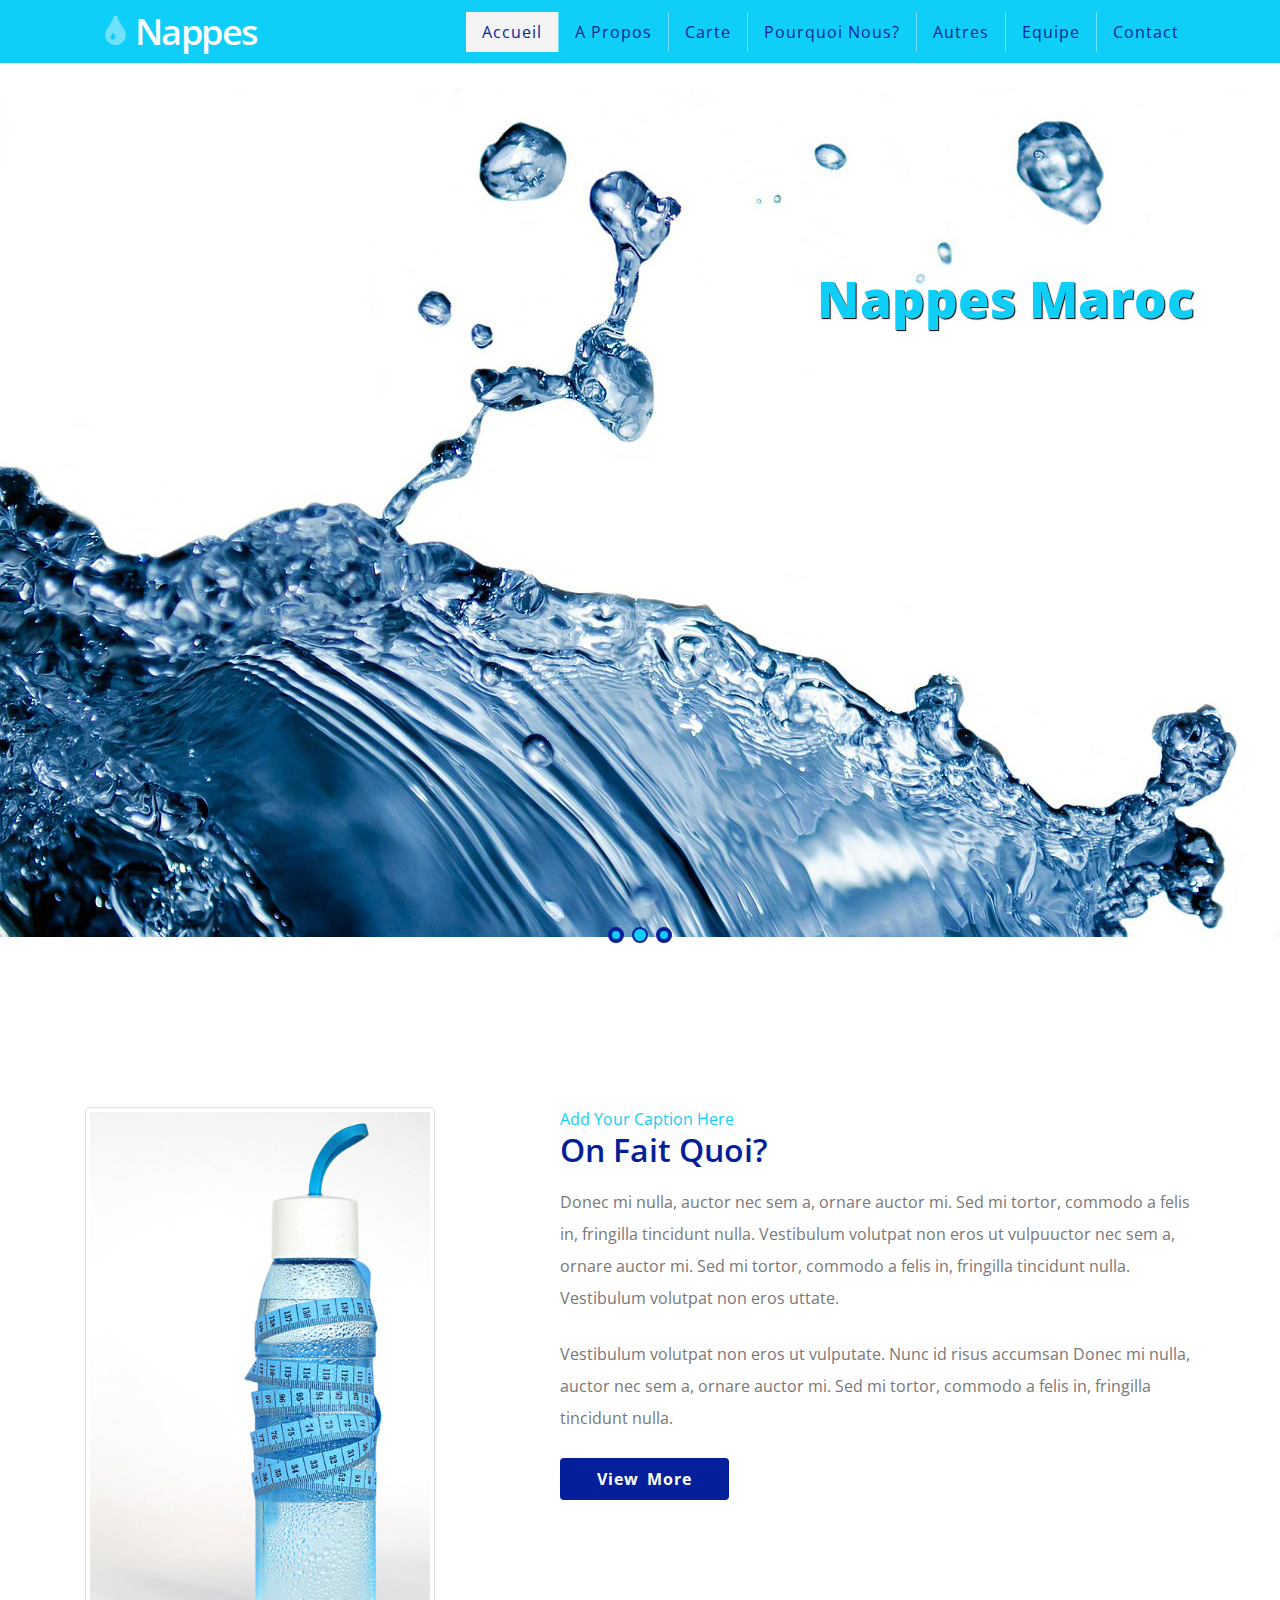
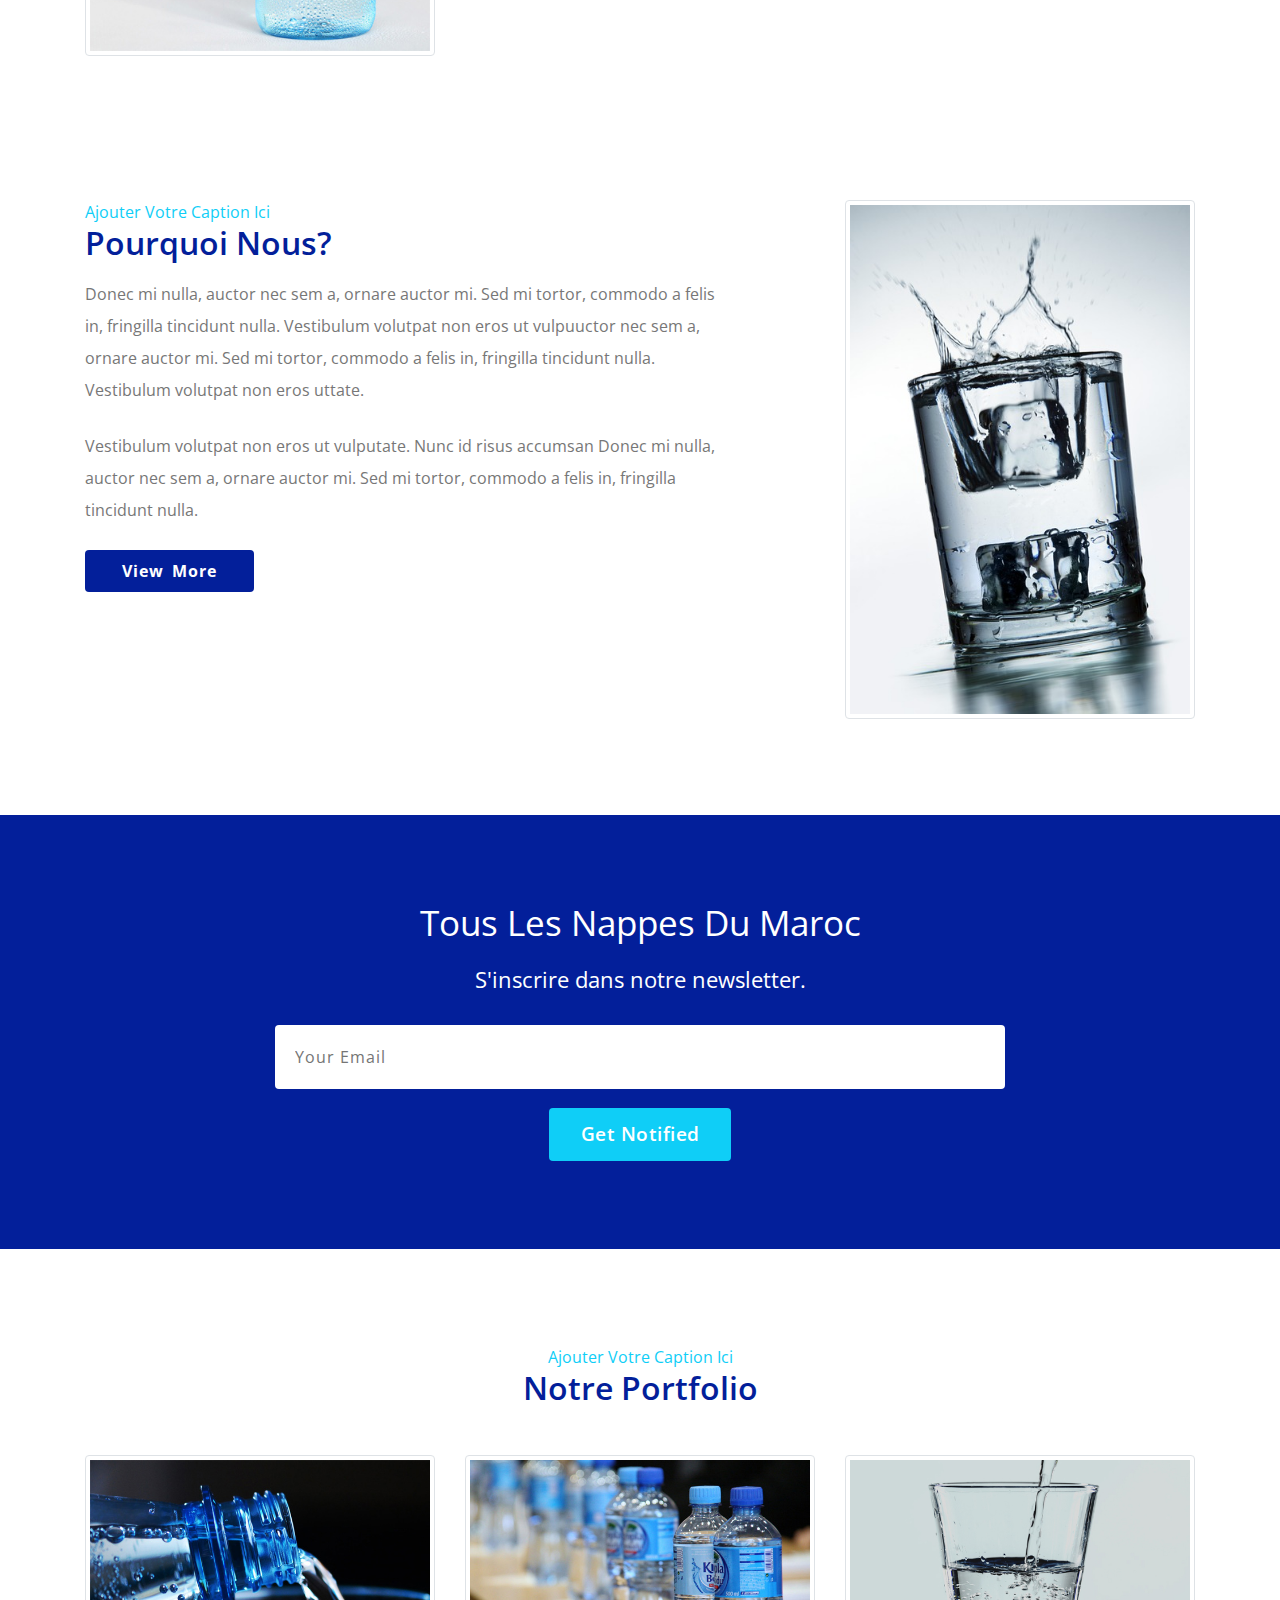
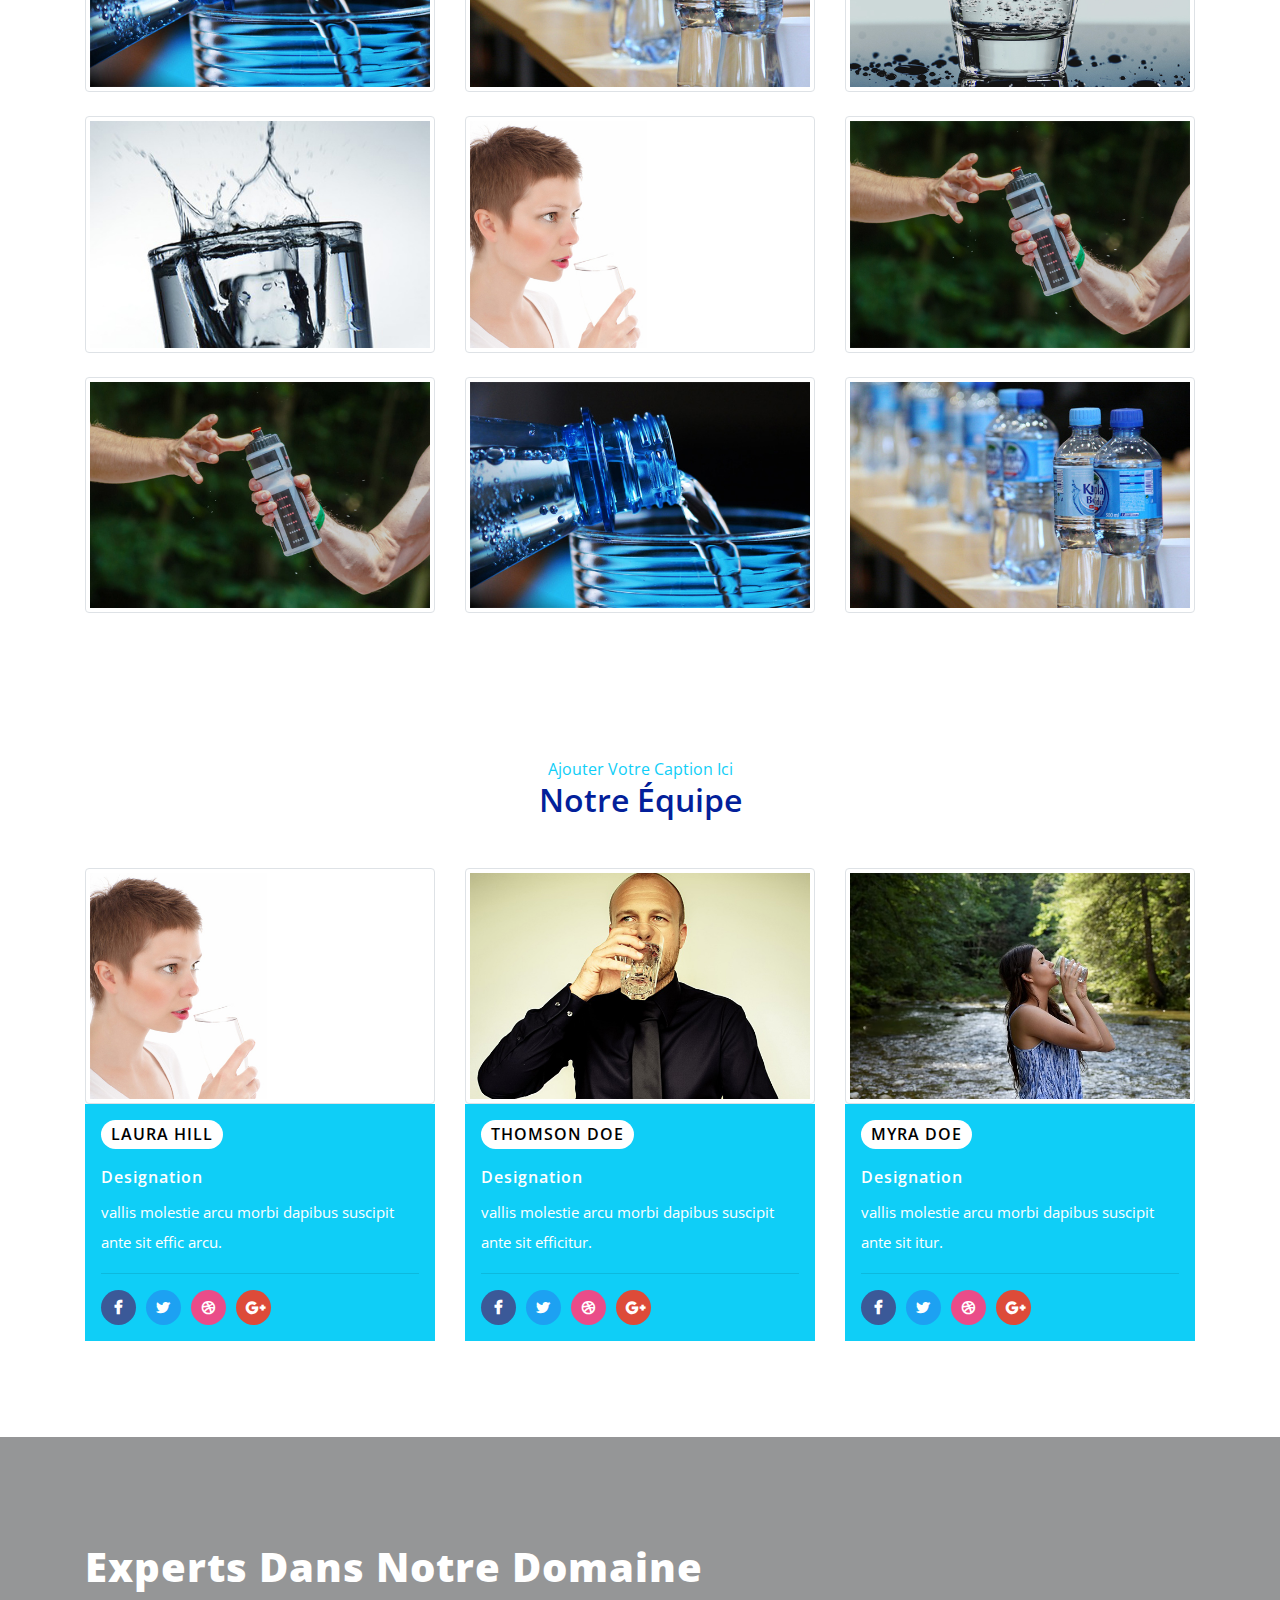
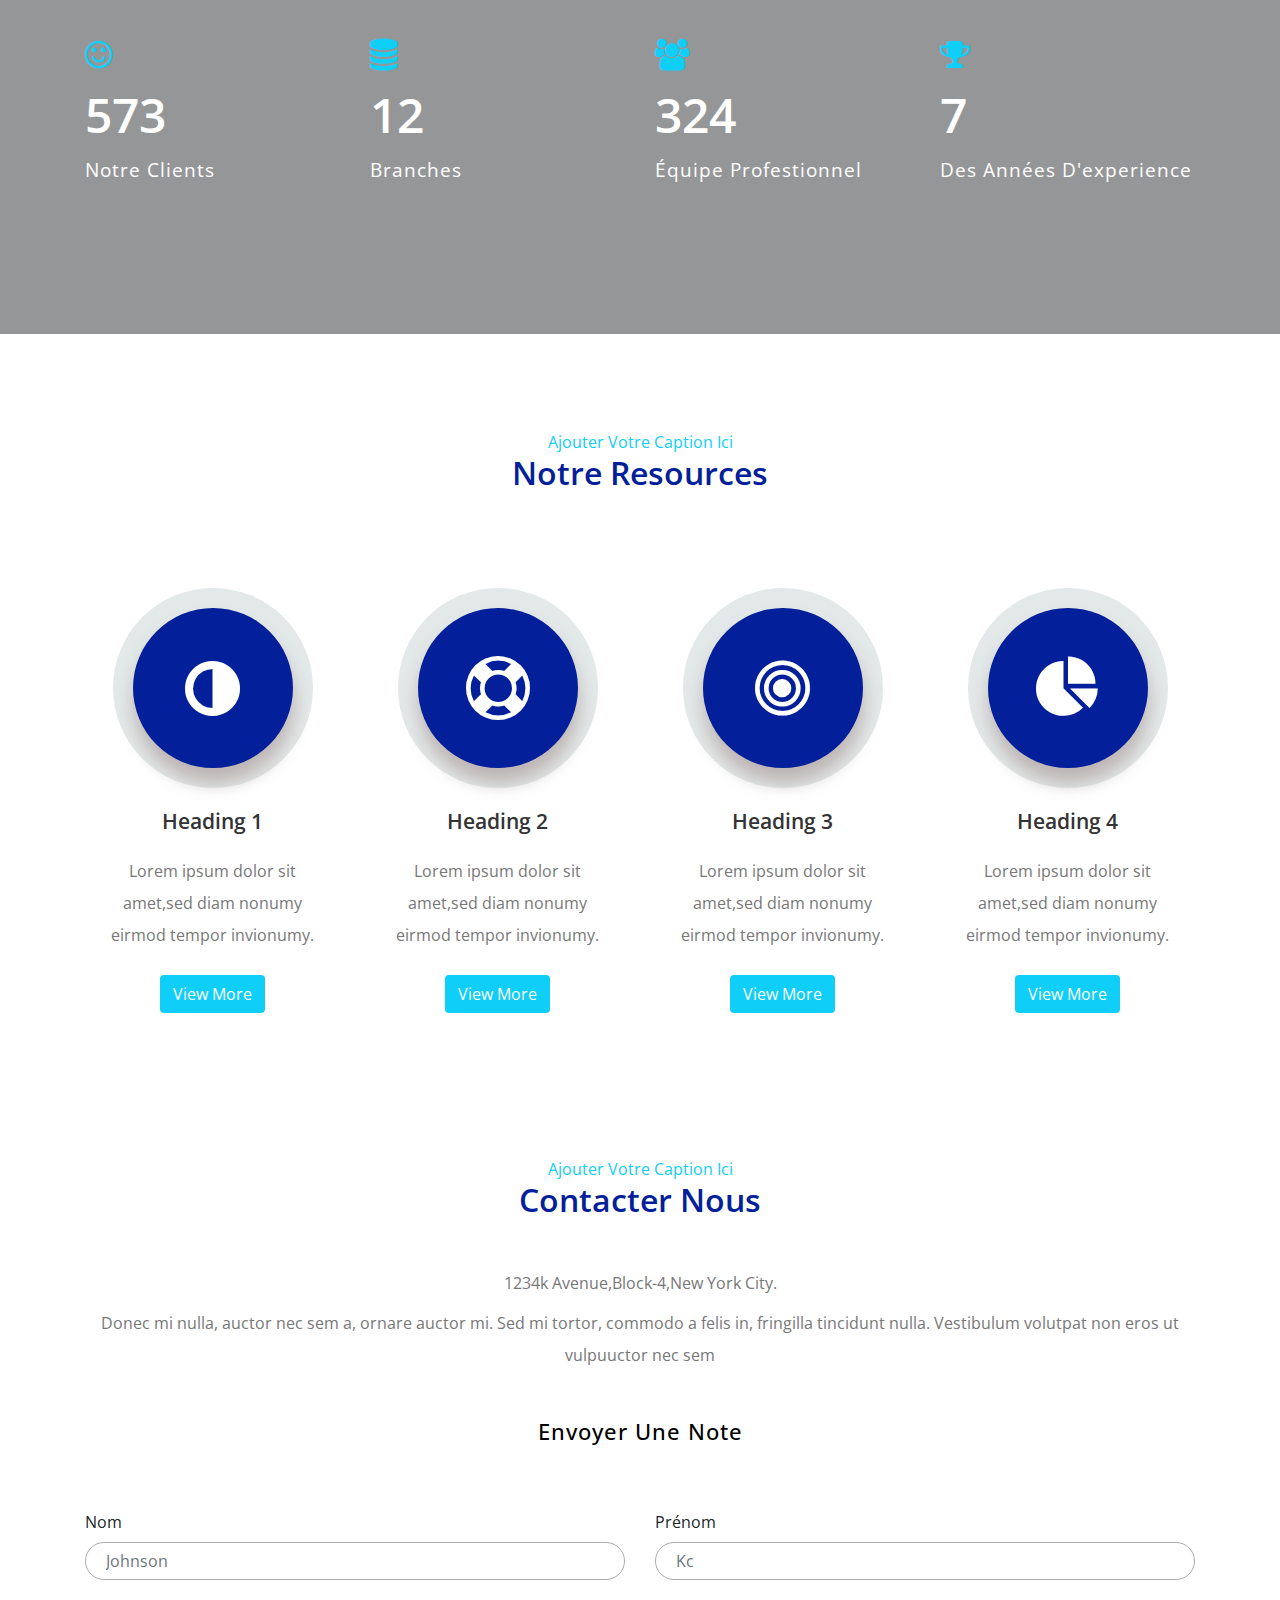
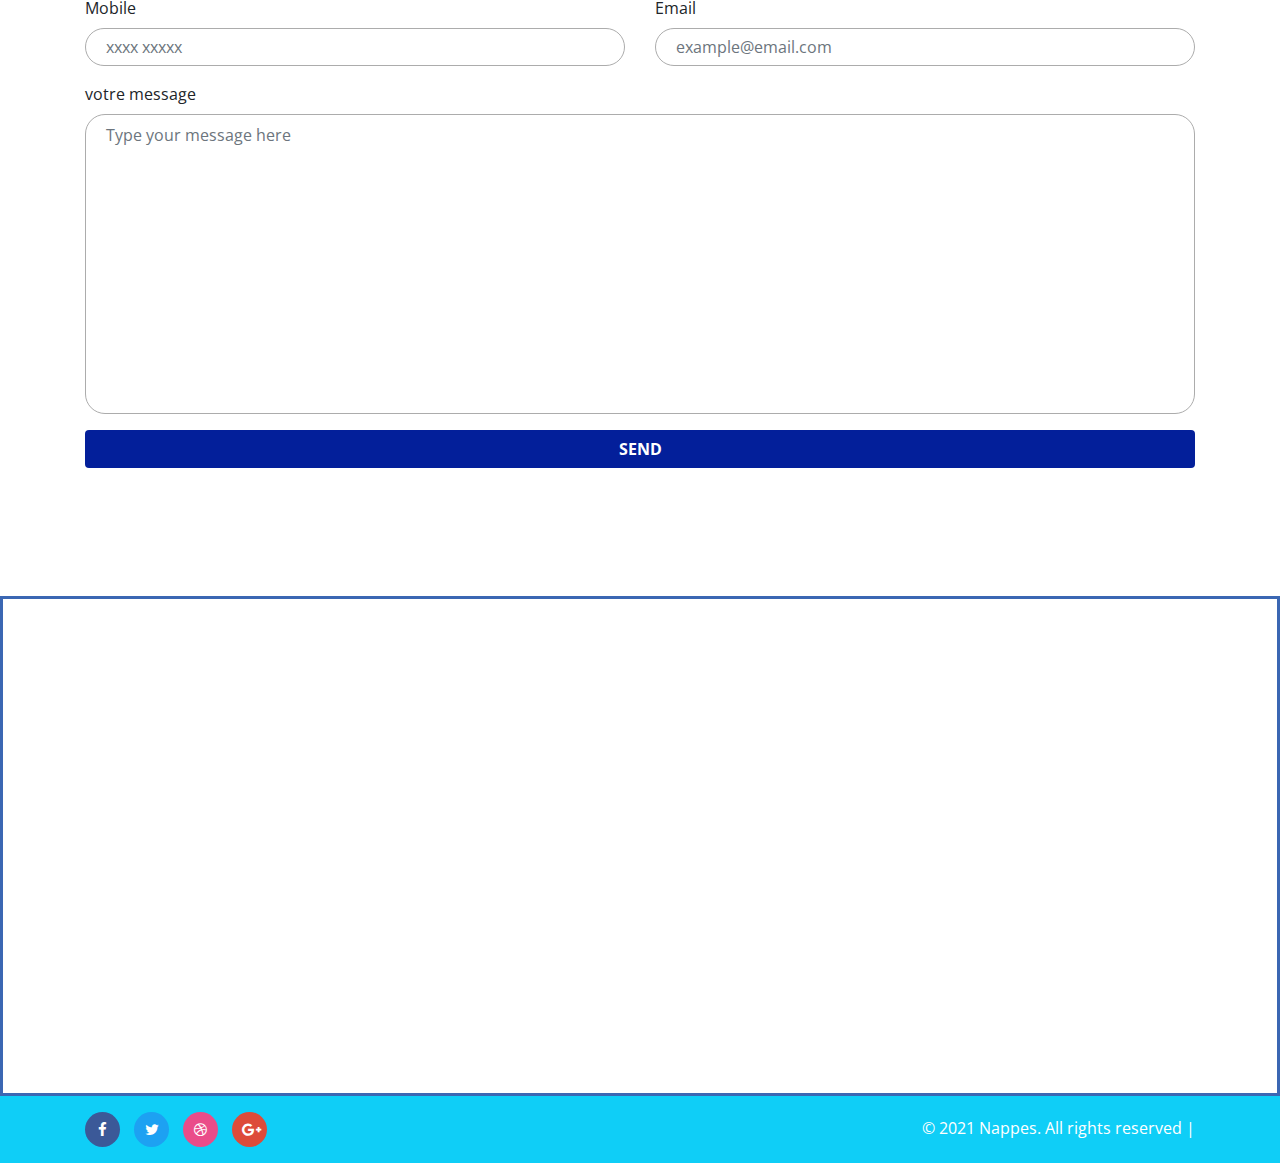
<file: EHTP SIG WEB/Libs/index.html>
<html lang="zxx">

<head>
    <title>Water Home Maintenance & Service Flat Bootstrap Responsive website Template | Home :: w3layouts</title>
    <meta name="viewport" content="width=device-width, initial-scale=1">
    <meta charset="utf-8" />
    <meta name="keywords" content="Water Responsive web template, Bootstrap Web Templates, Flat Web Templates, Android Compatible web template, 
	SmartPhone Compatible web template, free WebDesigns for Nokia, Samsung, LG, Sony Ericsson, Motorola web design" />
    <script>
        addEventListener("load", function () {
            setTimeout(hideURLbar, 0);
        }, false);

        function hideURLbar() {
            window.scrollTo(0, 1);
        }
    </script>
    <!-- Custom Theme files -->
    <script src="https://ajax.googleapis.com/ajax/libs/jquery/3.5.1/jquery.min.js"></script>
    <link href="css/bootstrap.min.css" type="text/css" rel="stylesheet" media="all">
    <link href="css/style.css" type="text/css" rel="stylesheet" media="all">
    <!-- navigation -->
    <link href="css/nav.css" type="text/css" rel="stylesheet" media="all">
    <!-- banner slider -->
    <link href="css/css_slider.css" type="text/css" rel="stylesheet" media="all">
    <!-- font-awesome icons -->
    <link href="css/font-awesome.min.css" rel="stylesheet">
    <!-- //Custom Theme files -->
    <!-- online-fonts -->
    <link href="//fonts.googleapis.com/css?family=Open+Sans:300,300i,400,400i,600,600i,700,700i,800,800i" rel="stylesheet">
</head>

<body>
    <!-- header -->
    <header>
        <div class="container">
            <div class="header d-lg-flex justify-content-between align-items-center">
                <div class="header-agile">
                    <h1>
                        <a class="navbar-brand editContent logo" href="index.html">
                            <span class="fa fa-tint" aria-hidden="true"></span>Nappes
                        </a>
                    </h1>
                </div>
                <div class="nav_w3ls">
                    <nav>
                        <input class="menu-btn" type="checkbox" id="menu-btn" />
                        <label class="menu-icon" for="menu-btn"><span class="navicon"></span></label>
                        <ul class="menu">
                            <li class="nav-item active"><a class="nav-link" href="index.html">Accueil</a></li>
                            <li class="nav-item"><a class="nav-link" href="#about">A propos</a></li>
                            <li class="nav-item"><a class="nav-link" href="login.html">carte</a></li>
                            <li class="nav-item"><a class="nav-link" href="#why">pourquoi nous?</a></li>
                            <li class="dropdown nav-item">
                                <a href="#" class="dropbtn nav-link">Autres</a>
                                <div class="dropdown-content  show">
                                    <a href="#subscribe" class="nav-link">S'inscrire</a>
                                    <a class="nav-link" href="#portfolio">Portfolio</a>
                                    <a href="#stats" class="nav-link">stats</a>
                                    <a href="#services" class="nav-link">Resources</a>
                                </div>
                            </li>
                            <li class="nav-item"><a class="nav-link" href="#team">Equipe</a></li>
                            <li class="nav-item"><a class="nav-link" href="#contact">Contact</a></li>

                        </ul>
                    </nav>
                </div>
            </div>
        </div>
    </header>
    <!-- //header -->
    <!-- banner -->
    <div class="banner_w3lspvt">
        <div class="csslider infinity" id="slider1">
            <input type="radio" name="slides" id="slides_1" />
            <input type="radio" name="slides" checked="checked" id="slides_2" />
            <input type="radio" name="slides" id="slides_3" />
            <ul class="banner_slide_bg">
                <li>
                    <div class="container">
                        <div class="w3ls_banner_txt ml-0 text-left">
                            <h3 class="w3ls_pvt-title text-white">Nappes Maroc</h3>
                            <p class="text-white">.</p>
                        </div>
                    </div>
                </li>
                <li>
                    <div class="container">
                        <div class="w3ls_banner_txt">
                            <h3 class="w3ls_pvt-title">Nappes Maroc</h3>
                            <p></p>
                        </div>
                    </div>
                </li>
                <li>
                    <div class="container">
                        <div class="w3ls_banner_txt ml-0 text-left">
                            <h3 class="w3ls_pvt-title text-white">Nappes Maroc</h3>
                            <p class="text-white"></p>
                        </div>
                    </div>
                </li>
            </ul>
            <div class="navigation">
                <div>
                    <label for="slides_1"></label>
                    <label for="slides_2"></label>
                    <label for="slides_3"></label>
                </div>
            </div>
        </div>
    </div>
    <!-- //banner -->
    <!-- about-->
    <section class="wthree-row py-md-5" id="about">
        <div class="container py-lg-5">
            <div class="row abbot-main py-lg-5 py-4">
                <div class="col-lg-4 abbot-right mt-lg-0 mt-3">
                    <img src="images/a2.jpg" class="img-fluid img-thumbnail" alt="" />
                </div>
                <div class="offset-lg-1 col-lg-7 about-text-grid">
                    <span class="sub-title">add your caption here</span>
                    <h4 class="w3pvt-title">On fait Quoi?
                    </h4>
                    <p class="mt-3">Donec mi nulla, auctor nec sem a, ornare auctor mi. Sed mi tortor,
                        commodo a felis in, fringilla tincidunt nulla. Vestibulum
                        volutpat non eros ut vulpuuctor nec sem a, ornare auctor mi. Sed mi tortor, commodo a felis
                        in, fringilla tincidunt
                        nulla. Vestibulum volutpat non eros uttate.</p>
                    <p class="my-4">
                        Vestibulum volutpat non eros ut vulputate. Nunc id risus accumsan Donec mi nulla, auctor
                        nec sem a, ornare auctor mi. Sed
                        mi tortor, commodo a felis in, fringilla tincidunt nulla.</p>

                    <a href="#portfolio" class="text-capitalize serv_link btn bg-theme scroll">view more</a>
                </div>
            </div>
        </div>
    </section>
    <!-- //about -->
    <!-- why us -->
    <section class="wthree-row pb-md-5" id="why">
        <div class="container pb-lg-5 pb-4">
            <div class="row abbot-main flex-row-reverse">
                <div class="offset-lg-1 col-lg-4 abbot-right mt-lg-0 mt-3">
                    <img src="images/a1.jpg" class="img-fluid img-thumbnail" alt="" />
                </div>
                <div class="col-lg-7 about-text-grid">
                    <span class="sub-title">ajouter votre caption ici</span>
                    <h4 class="w3pvt-title">Pourquoi Nous?
                    </h4>
                    <p class="mt-3">Donec mi nulla, auctor nec sem a, ornare auctor mi. Sed mi tortor,
                        commodo a felis in, fringilla tincidunt nulla. Vestibulum
                        volutpat non eros ut vulpuuctor nec sem a, ornare auctor mi. Sed mi tortor, commodo a felis
                        in, fringilla tincidunt
                        nulla. Vestibulum volutpat non eros uttate.</p>
                    <p class="my-4">
                        Vestibulum volutpat non eros ut vulputate. Nunc id risus accumsan Donec mi nulla, auctor
                        nec sem a, ornare auctor mi. Sed
                        mi tortor, commodo a felis in, fringilla tincidunt nulla.</p>

                    <a href="#portfolio" class="text-capitalize serv_link btn bg-theme scroll">view more</a>
                </div>
            </div>
        </div>
    </section>
    <!-- //why us -->
    <!-- subscribe -->
    <div class="abt_bottom py-lg-5 bg-theme" id="subscribe">
        <div class="container py-sm-4 py-3">
            <h4 class="abt-text text-capitalize text-center mb-0">Tous les nappes du Maroc</h4>
            <p class="text-center">S'inscrire dans notre newsletter.</p>
            <div class="subscribe-grid">
                <div class="row">
                    <div class="col-lg-8 mx-auto">
                        <form action="#" method="post">
                            <input type="email" placeholder="Your Email" name="Subscribe" required="">
                            <button class="btn1">
                                get notified
                            </button>
                        </form>
                    </div>
                </div>
            </div>
        </div>
    </div>
    <!-- //subscribe -->
    <!-- portfolio -->
    <section class="portfolio_wthree py-lg-5" id="portfolio">
        <div class="container">
            <div class="text-center py-md-5 py-4">
                <span class="sub-title">ajouter votre caption ici</span>
                <h4 class="w3pvt-title">notre portfolio
                </h4>
            </div>
            <div class="row pb-5 text-center">
                <div class="col-lg-4 col-sm-6 port-grid">
                    <a href="#gal1"><img src="images/2.jpg" alt="news image" class="img-fluid img-thumbnail"></a>
                </div>
                <div class="col-lg-4 col-sm-6 port-grid">
                    <a href="#gal2"><img src="images/3.jpg" alt="news image" class="img-fluid img-thumbnail"></a>
                </div>
                <div class="col-lg-4 col-sm-6 port-grid">
                    <a href="#gal3"><img src="images/4.jpg" alt="news image" class="img-fluid img-thumbnail"></a>
                </div>
                <div class="col-lg-4 col-sm-6 port-grid mt-lg-4">
                    <a href="#gal4"><img src="images/5.jpg" alt="news image" class="img-fluid img-thumbnail"></a>
                </div>
                <div class="col-lg-4 col-sm-6 port-grid mt-lg-4">
                    <a href="#gal5"><img src="images/6.jpg" alt="news image" class="img-fluid img-thumbnail"></a>
                </div>
                <div class="col-lg-4 col-sm-6 port-grid mt-lg-4">
                    <a href="#gal6"><img src="images/7.jpg" alt="news image" class="img-fluid img-thumbnail"></a>
                </div>
                <div class="col-lg-4 col-sm-6 port-grid mt-lg-4">
                    <a href="#gal7"><img src="images/1.jpg" alt="news image" class="img-fluid img-thumbnail"></a>
                </div>
                <div class="col-lg-4 col-sm-6 port-grid mt-lg-4">
                    <a href="#gal8"><img src="images/2.jpg" alt="news image" class="img-fluid img-thumbnail"></a>
                </div>
                <div class="col-lg-4 col-sm-6 port-grid mt-lg-4">
                    <a href="#gal9"><img src="images/3.jpg" alt="news image" class="img-fluid img-thumbnail"></a>
                </div>
            </div>
        </div>
    </section>
    <!-- //portfolio -->
    <!-- team -->
    <section class="team_wthree" id="team">
        <div class="container py-lg-5 py-4 ">
            <div class="sec-main text-center">
                <span class="sub-title">ajouter votre caption ici</span>
                <h4 class="w3pvt-title">Notre équipe
                </h4>
            </div>
            <div class="row py-4 py-lg-5">
                <div class="col-lg-4 col-md-6">
                    <div class="team_grid">
                        <img src="images/te1.jpg" class="img-fluid img-thumbnail" alt="" />
                    </div>
                    <div class="team-text bg-theme1">
                        <h4 class="text-theme1">Laura Hill</h4>
                        <span class="my-2 d-block">Designation</span>
                        <p>vallis molestie arcu morbi dapibus suscipit ante sit effic arcu.</p>
                        <hr>
                        <div class="footerv4-social d-flex align-items-center">
                            <ul class="d-flex">
                                <li>
                                    <a href="#">
                                        <span class="fa fa-facebook-f icon_facebook"></span>
                                    </a>
                                </li>
                                <li>
                                    <a href="#">
                                        <span class="fa fa-twitter icon_twitter"></span>
                                    </a>
                                </li>
                                <li>
                                    <a href="#">
                                        <span class="fa fa-dribbble icon_dribbble"></span>
                                    </a>
                                </li>
                                <li>
                                    <a href="#">
                                        <span class="fa fa-google-plus icon_g_plus"></span>
                                    </a>
                                </li>
                            </ul>
                        </div>
                    </div>
                </div>
                <div class="col-lg-4 col-md-6 my-md-0 my-4">
                    <div class="team_grid">
                        <img src="images/te2.jpg" class="img-fluid img-thumbnail" alt="" />
                    </div>
                    <div class="team-text bg-theme1">
                        <h4 class="text-theme2">Thomson Doe</h4>
                        <span class="my-2 d-block">Designation</span>
                        <p>vallis molestie arcu morbi dapibus suscipit ante sit efficitur.</p>
                        <hr>
                        <div class="footerv4-social d-flex align-items-center">
                            <ul class="d-flex">
                                <li>
                                    <a href="#">
                                        <span class="fa fa-facebook-f icon_facebook"></span>
                                    </a>
                                </li>
                                <li>
                                    <a href="#">
                                        <span class="fa fa-twitter icon_twitter"></span>
                                    </a>
                                </li>
                                <li>
                                    <a href="#">
                                        <span class="fa fa-dribbble icon_dribbble"></span>
                                    </a>
                                </li>
                                <li>
                                    <a href="#">
                                        <span class="fa fa-google-plus icon_g_plus"></span>
                                    </a>
                                </li>
                            </ul>
                        </div>
                    </div>
                </div>
                <div class="col-lg-4 col-md-6 mx-auto mt-lg-0 mt-md-4">
                    <div class="team_grid">
                        <img src="images/te3.jpg" class="img-fluid img-thumbnail" alt="" />
                    </div>
                    <div class="team-text bg-theme1">
                        <h4 class="text-theme3">Myra Doe</h4>
                        <span class="my-2 d-block">Designation</span>
                        <p>vallis molestie arcu morbi dapibus suscipit ante sit itur.</p>
                        <hr>
                        <div class="footerv4-social d-flex align-items-center">
                            <ul class="d-flex">
                                <li>
                                    <a href="#">
                                        <span class="fa fa-facebook-f icon_facebook"></span>
                                    </a>
                                </li>
                                <li>
                                    <a href="#">
                                        <span class="fa fa-twitter icon_twitter"></span>
                                    </a>
                                </li>
                                <li>
                                    <a href="#">
                                        <span class="fa fa-dribbble icon_dribbble"></span>
                                    </a>
                                </li>
                                <li>
                                    <a href="#">
                                        <span class="fa fa-google-plus icon_g_plus"></span>
                                    </a>
                                </li>
                            </ul>
                        </div>
                    </div>
                </div>
            </div>
        </div>
    </section>
    <!-- //team -->
    <!-- stats -->
    <section class="w3_pvt_stats py-md-5 py-4" id="stats">
        <div class="container">
            <div class="py-lg-5 w3-abbottom">
                <span class="sub-title text-white"></span>
                <h2 class="w3pvt-title">experts dans notre domaine</h2>
                <div class="row py-sm-5 py-4">
                    <div class="counter col-lg-3 col-6" data-aos="fade-up">
                        <span class="fa fa-smile-o"></span>
                        <div class="timer count-title count-number mt-2 text-white">573</div>
                        <p class="count-text text-white">Notre clients</p>
                    </div>

                    <div class="counter col-lg-3 col-6" data-aos="fade-up">
                        <span class="fa fa-database"></span>
                        <div class="timer count-title count-number mt-2 text-white">12</div>
                        <p class="count-text text-white">branches</p>
                    </div>
                    <div class="counter col-lg-3 col-6 mt-lg-0 mt-4" data-aos="fade-up">
                        <span class="fa fa-users"></span>
                        <div class="timer count-title count-number mt-2 text-white">324</div>
                        <p class="count-text text-white">équipe profestionnel</p>
                    </div>
                    <div class="counter col-lg-3 col-6 mt-lg-0 mt-4" data-aos="fade-up">
                        <span class="fa fa-trophy"></span>
                        <div class="timer count-title count-number mt-2 text-white">7</div>
                        <p class="count-text text-white">des années d'experience</p>
                    </div>
                </div>
            </div>
        </div>
    </section>
    <!-- //stats -->
    <!-- services -->
    <div class="w3_pvt-works pt-sm-5 pt-4" id="services">
        <div class="container py-lg-5">
            <div class="sec-main text-center pb-lg-4 pb-4">
                <span class="sub-title">ajouter votre caption ici</span>
                <h4 class="w3pvt-title">notre resources
                </h4>
            </div>
            <div class="row space-sec pt-4 mt-lg-5">
                <div class="col-lg-3 col-sm-6 text-center">
                    <div class="ih-item circle info_circle_icon d-flex align-items-center justify-content-center bg-theme">
                        <span class="fa fa-adjust bg-theme " aria-hidden="true"></span>
                    </div>
                    <div class="ih-item-desc">
                        <h4 class="item-title">heading 1</h4>
                        <p>Lorem ipsum dolor sit amet,sed diam nonumy eirmod tempor invionumy.</p>
                        <a class="btn mt-4 w3_pvt-link-bnr scroll bg-theme1 text-white more" href="#about" role="button">View
                            More</a>
                    </div>
                </div>
                <div class="col-lg-3  col-sm-6  text-center my-sm-0 my-4">
                    <div class="ih-item circle info_circle_icon d-flex align-items-center justify-content-center">
                        <span class="fa fa-life-ring bg-theme " aria-hidden="true"></span>
                    </div>
                    <div class="ih-item-desc">
                        <h4 class="item-title">heading 2</h4>
                        <p>Lorem ipsum dolor sit amet,sed diam nonumy eirmod tempor invionumy.</p>
                        <a class="btn mt-4 w3_pvt-link-bnr scroll bg-theme1 text-white more" href="#about" role="button">View
                            More</a>
                    </div>
                </div>
                <div class="col-lg-3  col-sm-6  text-center mt-lg-0 mt-sm-5">
                    <div class="ih-item circle info_circle_icon d-flex align-items-center justify-content-center">
                        <span class="fa fa-bullseye bg-theme " aria-hidden="true"></span>
                    </div>
                    <div class="ih-item-desc">
                        <h4 class="item-title">heading 3</h4>
                        <p>Lorem ipsum dolor sit amet,sed diam nonumy eirmod tempor invionumy.</p>
                        <a class="btn mt-4 w3_pvt-link-bnr scroll bg-theme1 text-white more" href="#about" role="button">View
                            More</a>
                    </div>
                </div>
                <div class="col-lg-3 col-sm-6  text-center mt-lg-0 mt-sm-5 mt-4">
                    <div class="ih-item circle info_circle_icon d-flex align-items-center justify-content-center">
                        <span class="fa fa-pie-chart  bg-theme " aria-hidden="true"></span>
                    </div>
                    <div class="ih-item-desc">
                        <h4 class="item-title">heading 4</h4>
                        <p>Lorem ipsum dolor sit amet,sed diam nonumy eirmod tempor invionumy.</p>
                        <a class="btn mt-4 w3_pvt-link-bnr scroll bg-theme1 text-white more" href="#about" role="button">View
                            More</a>
                    </div>
                </div>
            </div>
        </div>
    </div>
    <!-- //services -->
    <!-- contact -->
    <div class="contact-wthree pt-lg-5 pt-4" id="contact">
        <div class="container pt-md-5 pt-4">
            <div class="text-center pb-4">
                <span class="sub-title">ajouter votre caption ici</span>
                <h4 class="w3pvt-title">contacter Nous</h4>
            </div>
            <div class="col-12 contact-left-w3layouts pt-md-4">
                <div class="w3layouts-contact-top text-center">
                    <p>1234k Avenue,Block-4,New York City.</p>
                    <p class="mt-2">Donec mi nulla, auctor nec sem a, ornare auctor mi. Sed mi tortor, commodo a felis
                        in,
                        fringilla
                        tincidunt
                        nulla. Vestibulum volutpat non eros ut vulpuuctor nec sem </p>
                </div>
            </div>
            <div class="row py-lg-5 py-sm-4 pt-4">
                <div class="col-12 mb-4">
                    <div class="text-center">
                        <h6 class="sub-title">envoyer une note</h6>
                    </div>
                    <!-- register form grid -->
                    <div class="register-top1">
                        <form action="#" method="post" class="register-wthree">
                            <div class="form-group">
                                <div class="row">
                                    <div class="col-md-6">
                                        <label>
                                            Nom
                                        </label>
                                        <input class="form-control" type="text" placeholder="Johnson" name="email"
                                            required="">
                                    </div>
                                    <div class="col-md-6 mt-md-0 mt-4">
                                        <label>
                                           Prénom
                                        </label>
                                        <input class="form-control" type="text" placeholder="Kc" name="name" required="">
                                    </div>
                                </div>
                            </div>
                            <div class="form-group">
                                <div class="row">
                                    <div class="col-md-6">
                                        <label>
                                            Mobile
                                        </label>
                                        <input class="form-control" type="text" placeholder="xxxx xxxxx" name="email"
                                            required="">
                                    </div>
                                    <div class="col-md-6 mt-md-0 mt-4">
                                        <label>
                                            Email
                                        </label>
                                        <input class="form-control" type="email" placeholder="example@email.com" name="email"
                                            required="">
                                    </div>
                                </div>
                            </div>
                            <div class="form-group">
                                <div class="row">
                                    <div class="col-md-12">
                                        <label>
                                            votre message
                                        </label>
                                        <textarea placeholder="Type your message here" class="form-control"></textarea>
                                    </div>
                                </div>
                            </div>
                            <div class="row mt-3">
                                <div class="col-md-12">
                                    <button type="submit" class="btn btn-w3layouts btn-block  bg-theme text-white w-100 font-weight-bold text-uppercase">Send</button>
                                </div>
                            </div>
                        </form>
                    </div>
                    <!--  //register form grid ends here -->
                </div>
            </div>
        </div>
        <iframe src="https://www.google.com/maps/embed?pb=!1m14!1m12!1m3!1d12423110.517216997!2d0.9028222699530508!3d30.038869579680437!2m3!1f0!2f0!3f0!3m2!1i1024!2i768!4f13.1!5e0!3m2!1sfr!2sma!4v1624220289931!5m2!1sfr!2sma"></iframe>    
    </div>
    <!-- //contact -->
    <footer class="bg-theme1">
        <div class="container">
            <div class="cpy-right">
                <div class="row">
                    <div class="col-lg-6">
                        <div class="wthree-social">
                            <ul>
                                <li>
                                    <a href="#">
                                        <span class="fa fa-facebook-f icon_facebook"></span>
                                    </a>
                                </li>
                                <li>
                                    <a href="#">
                                        <span class="fa fa-twitter icon_twitter"></span>
                                    </a>
                                </li>
                                <li>
                                    <a href="#">
                                        <span class="fa fa-dribbble icon_dribbble"></span>
                                    </a>
                                </li>
                                <li>
                                    <a href="#">
                                        <span class="fa fa-google-plus icon_g_plus"></span>
                                    </a>
                                </li>
                            </ul>
                        </div>
                    </div>
                    <div class="col-lg-6 text-lg-right mt-lg-0 mt-4">
                        <p class="text-white">© 2021 Nappes. All rights reserved |
                        </p>
                    </div>
                </div>
            </div>
        </div>
    </footer>
    <!-- popup-->
    <div id="gal1" class="pop-overlay animate">
        <div class="popup">
            <img src="images/2.jpg" alt="Popup Image" class="img-fluid" />
            <p class="mt-4">Nulla viverra pharetra se, eget pulvinar neque pharetra ac int. placerat placerat dolor.</p>
            <a class="close" href="#portfolio_wthree">&times;</a>
        </div>
    </div>
    <!-- //popup -->
    <!-- popup-->
    <div id="gal2" class="pop-overlay animate">
        <div class="popup">
            <img src="images/3.jpg" alt="Popup Image" class="img-fluid" />
            <p class="mt-4">Nulla viverra pharetra se, eget pulvinar neque pharetra ac int. placerat placerat dolor.</p>
            <a class="close" href="#portfolio_wthree">&times;</a>
        </div>
    </div>
    <!-- //popup -->
    <!-- popup-->
    <div id="gal3" class="pop-overlay animate">
        <div class="popup">
            <img src="images/4.jpg" alt="Popup Image" class="img-fluid" />
            <p class="mt-4">Nulla viverra pharetra se, eget pulvinar neque pharetra ac int. placerat placerat dolor.</p>
            <a class="close" href="#portfolio_wthree">&times;</a>
        </div>
    </div>
    <!-- //popup3 -->
    <!-- popup-->
    <div id="gal4" class="pop-overlay animate">
        <div class="popup">
            <img src="images/5.jpg" alt="Popup Image" class="img-fluid" />
            <p class="mt-4">Nulla viverra pharetra se, eget pulvinar neque pharetra ac int. placerat placerat dolor.</p>
            <a class="close" href="#portfolio_wthree">&times;</a>
        </div>
    </div>
    <!-- //popup -->
    <!-- popup-->
    <div id="gal5" class="pop-overlay animate">
        <div class="popup">
            <img src="images/6.jpg" alt="Popup Image" class="img-fluid" />
            <p class="mt-4">Nulla viverra pharetra se, eget pulvinar neque pharetra ac int. placerat placerat dolor.</p>
            <a class="close" href="#portfolio_wthree">&times;</a>
        </div>
    </div>
    <!-- //popup -->
    <!-- popup-->
    <div id="gal6" class="pop-overlay animate">
        <div class="popup">
            <img src="images/7.jpg" alt="Popup Image" class="img-fluid" />
            <p class="mt-4">Nulla viverra pharetra se, eget pulvinar neque pharetra ac int. placerat placerat dolor.</p>
            <a class="close" href="#portfolio_wthree">&times;</a>
        </div>
    </div>
    <!-- //popup -->
    <!-- popup-->
    <div id="gal7" class="pop-overlay animate">
        <div class="popup">
            <img src="images/1.jpg" alt="Popup Image" class="img-fluid" />
            <p class="mt-4">Nulla viverra pharetra se, eget pulvinar neque pharetra ac int. placerat placerat dolor.</p>
            <a class="close" href="#portfolio_wthree">&times;</a>
        </div>
    </div>
    <!-- //popup -->
    <!-- popup-->
    <div id="gal8" class="pop-overlay animate">
        <div class="popup">
            <img src="images/2.jpg" alt="Popup Image" class="img-fluid" />
            <p class="mt-4">Nulla viverra pharetra se, eget pulvinar neque pharetra ac int. placerat placerat dolor.</p>
            <a class="close" href="#portfolio_wthree">&times;</a>
        </div>
    </div>
    <!-- //popup -->
    <!-- popup-->
    <div id="gal9" class="pop-overlay animate">
        <div class="popup">
            <img src="images/3.jpg" alt="Popup Image" class="img-fluid" />
            <p class="mt-4">Nulla viverra pharetra se, eget pulvinar neque pharetra ac int. placerat placerat dolor.</p>
            <a class="close" href="#portfolio_wthree">&times;</a>
        </div>
    </div>
    <!-- //popup -->
</body>

</html>
</file>
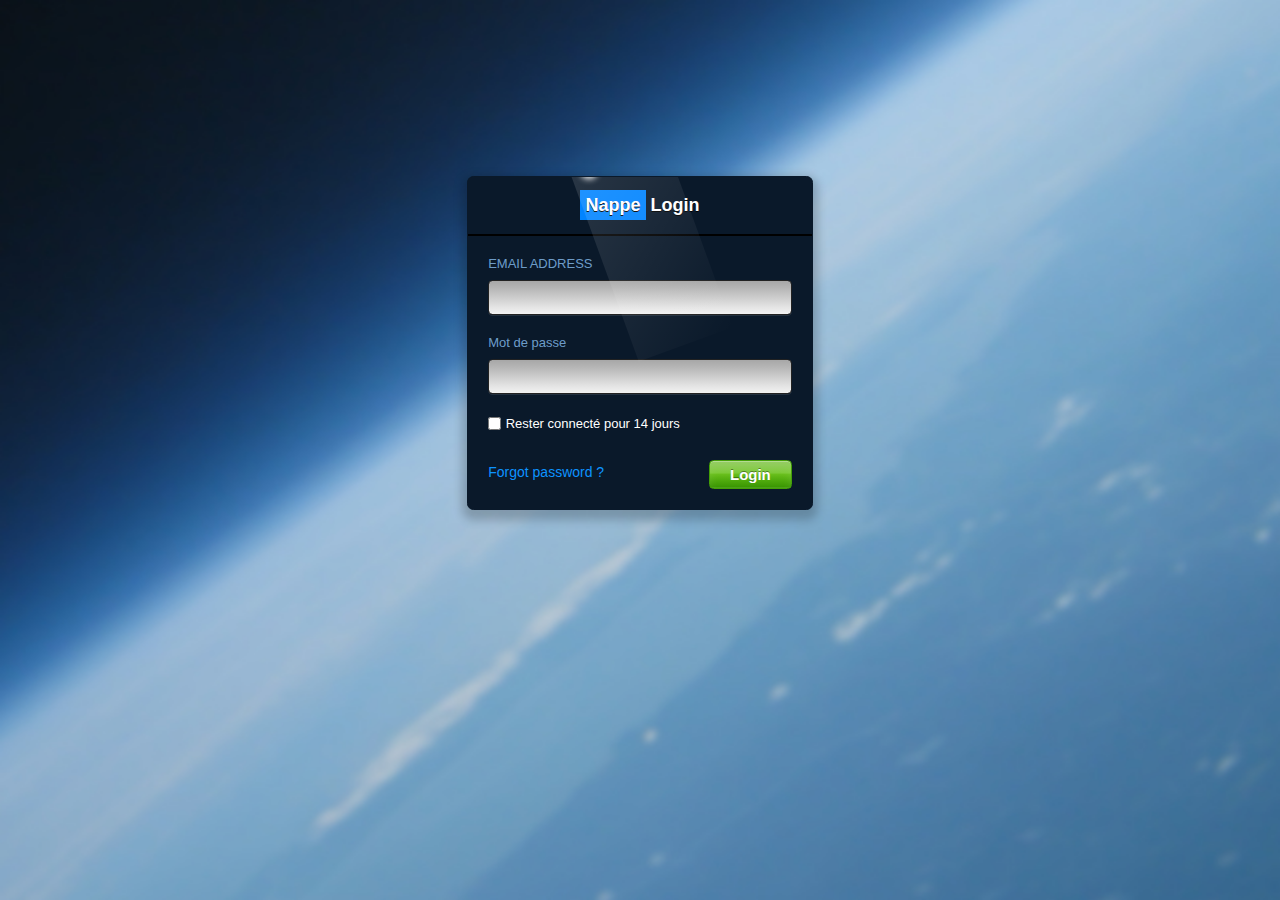
<file: EHTP SIG WEB/Libs/login.html>
<!--
Author: W3layouts
Author URL: http://w3layouts.com
License: Creative Commons Attribution 3.0 Unported
License URL: http://creativecommons.org/licenses/by/3.0/
-->
<!DOCTYPE html>
<html>
<head>
		<meta charset="utf-8">
		<link href="css/style1.css" rel='stylesheet' type='text/css' />
		<meta name="viewport" content="width=device-width, initial-scale=1">
		<script type="application/x-javascript"> addEventListener("load", function() { setTimeout(hideURLbar, 0); }, false); function hideURLbar(){ window.scrollTo(0,1); } </script>
		<!--webfonts-->
		<link href='http://fonts.googleapis.com/css?family=Open+Sans:400,300,600,700,800' rel='stylesheet' type='text.css'/>
		<!--//webfonts-->
</head>

<script>

function validate(){
var username = document.getElementById("username").value;
var password = document.getElementById("password").value;
if ( username == "admin" && password == "admin"){
alert ("Login successfully");
window.open("carte.html"); // Redirecting to other page.
return false;
}
else{

alert("wrong");
window.open("not.html");
}
}
</script>
 
<body>
	<div class="main">
		<form method="post" >
    		<h1><span>Nappe</span> <lable> Login </lable> </h1>
  			<div class="inset">
	  			<p>
	    		 <label for="email">EMAIL ADDRESS</label>
   	 			<input type="text" id="username" placeholder="" required/>
				</p>
  				<p>
				    <label for="password">Mot de passe</label>
				    <input type="password"  id="password" placeholder="" required/>
  				</p>
				  <p>
				    <input type="checkbox" name="remember" id="remember">
				    <label for="remember">Rester connecté pour 14 jours</label>
				  </p>
 			 </div>
 	 
			  <p class="p-container">
			    <span><a href="#">Forgot password ?</a></span>
			    <input type="submit" value="Login" id="submit"  onclick="validate()"/>
			  </p>
		</form>
	</div>  
			
</body>
</html>
</file>
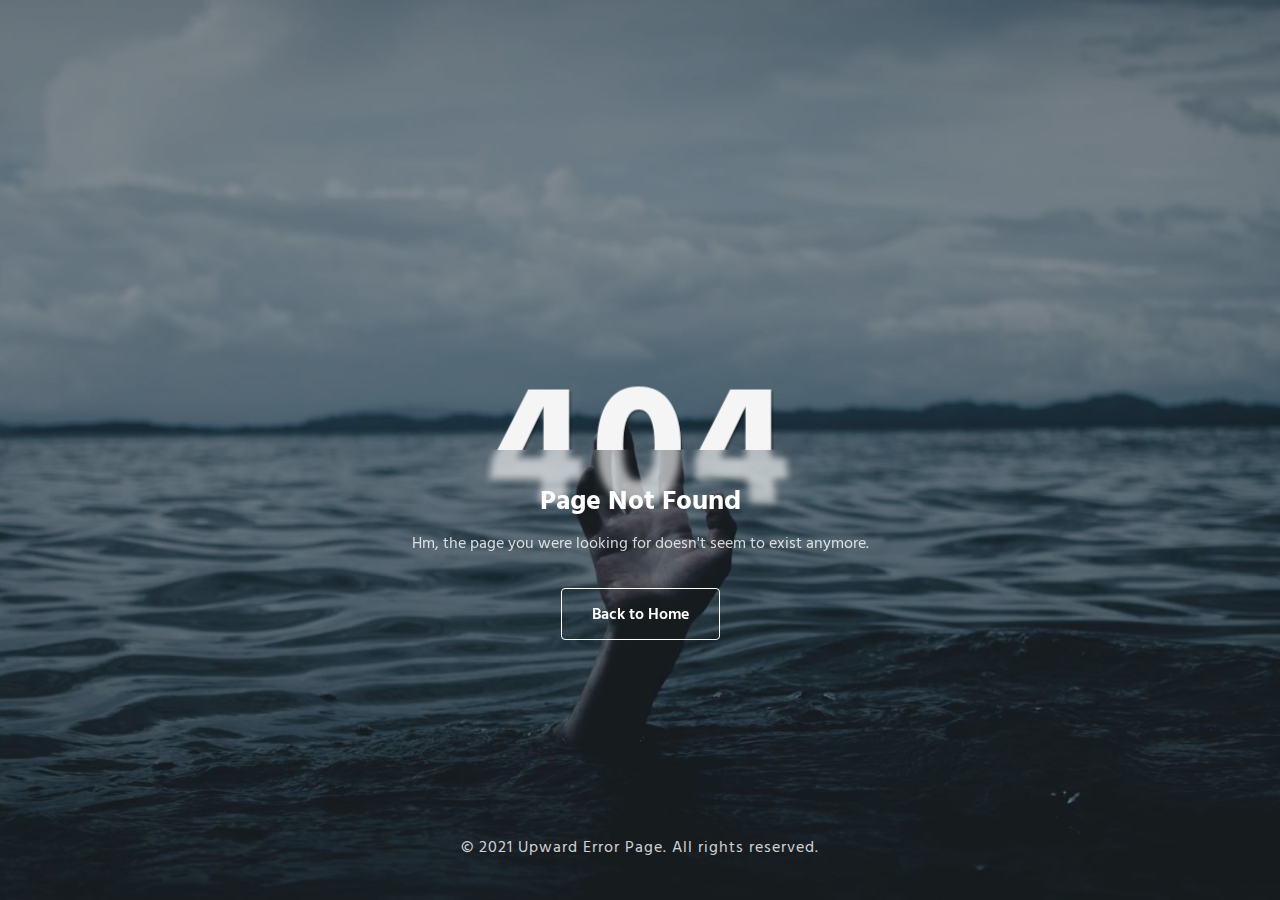
<file: EHTP SIG WEB/Libs/not.html>
<!--
	Author: W3layouts
	Author URL: http://w3layouts.com
-->
<!DOCTYPE html>
<html lang="zxx">
<!--/Head-->
<head>
    <title>Upward Error Page Flat Responsive Widget Template : W3layouts</title>
    <!-- Meta-Tags -->
    <meta charset="UTF-8">
    <meta name="viewport" content="width=device-width, initial-scale=1.0">
    <meta http-equiv="X-UA-Compatible" content="ie=edge">
    <!-- style CSS -->
    <link rel="stylesheet" href="css/style2.css" type="text/css" media="all">
    <!--/google-fonts-->
    <link href="//fonts.googleapis.com/css2?family=Hind+Siliguri:wght@300;400;500;600;700&display=swap"
    rel="stylesheet">
    <!--//google-fonts-->
    </head>
<!-- //Head -->
<!-- Body -->
<body>
   <!-- 404 error page -->
   <!--/Error-Page-->
  <section class="w3l-errorhny-main">
    <div class="w3l-errorhnyhny-content">
      <h1 aria-label="404"></h1>
      <div class="errorhnyhny-info">
        <h2 class="err-text">Page Not Found</h2>
        <p>Hm, the page you were looking for doesn't seem to exist anymore.</p>
        <a href="index.html" class="btn btn-style btn-outline-light mt-sm-5 mt-4">Back to Home</a>
      </div>
    </div>
    <div class="w3layouts-copyright">
        <p class="copy-footer-29">© 2021 Upward Error Page. All rights reserved.</p>
    </div>
  </section>
  <!--//Error-Page-->

</body>
<!-- //Body -->
</html>
</file>
<file: EHTP SIG WEB/Libs/css/style.css>
/*--Author: W3Layouts
	Author URL: http://w3layouts.com
	License: Creative Commons Attribution 3.0 Unported
	License URL: http://creativecommons.org/licenses/by/3.0/
 --*/

html {
    scroll-behavior: smooth;
}

body {
    font-family: 'Open Sans', sans-serif;
    background: #fff;
}

body a,
.dropdown {
    transition: 0.5s all;
    -webkit-transition: 0.5s all;
    -moz-transition: 0.5s all;
    -o-transition: 0.5s all;
    -ms-transition: 0.5s all;
    text-decoration: none;
    outline: none;
}

h1,
h2,
h3,
h4,
h5,
h6 {
    margin: 0;
    font-family: 'Open Sans', sans-serif;
}

p {
    margin: 0;
    color: #777;
    font-size: 1em;
    line-height: 2;
}

ul {
    margin: 0;
    padding: 0;
}

ul {
    list-style-type: none;
}

body a:hover {
    text-decoration: none;
}

body a:focus {
    outline: none;
    text-decoration: none;
}

.list-group-item {
    background-color: transparent;
}

/* banner */

.csslider>ul>li {
    min-height: 733px;
}

.csslider>ul>li:first-child {
    background: url(../images/b1.jpg) no-repeat center;
    background-size: cover;
}

.csslider>ul>li:nth-child(2) {
    background: url(../images/b2.jpg) no-repeat left;
    background-size: contain;
}

.csslider>ul>li:last-child {
    background: url(../images/b3.jpg) no-repeat center;
    background-size: cover;
}

.bg-theme {
    background: #031f9a;
}

.bg-theme1 {
    background: #0fcef7;
}

.w3ls_banner_txt {
    margin-top: 16vw;
    margin-left: auto;
    text-align: right;
    width: 54%;
}

h3.w3ls_pvt-title {
    color: #0fcef7;
    text-shadow: 1px 1px 1px #000;
    text-transform: capitalize;
    font-weight: 800;
    font-size: 3.5em;
}

.w3ls_banner_txt p {
    color: #000;
    font-size: 1.6em;
    text-transform: capitalize;
    font-weight: 600;
    margin-top: 0.5em;
}

/* //banner */

/* about */

span.sub-title {
    font-size: 1em;
    color: #0fcef7;
    text-transform: capitalize;
}

h4.w3pvt-title {
    color: #031f9a;
    text-transform: capitalize;
    font-size: 2em;
    font-weight: 600;
}

a.serv_link {
    color: #ffffff;
    font-weight: bold;
    letter-spacing: 1px;
    word-spacing: 3px;
    padding: 8px 36px;
    border-radius: 4px;
	-webkit-border-radius: 4px;
	-o-border-radius: 4px;
	-ms-border-radius: 4px;
	-moz-border-radius: 4px;
}

/* //about */

/* contact */

h6.sub-title {
    font-size: 1.4em;
    text-transform: capitalize;
    color: #000;
    letter-spacing: 1px;
    font-family: 'Open Sans', sans-serif;
}

textarea {
    height: 200px;
    resize: none;
}

.register-top1 {
    margin-top: 4em;
}

form.register-wthree .form-control {
    padding: 8px 20px;
    border: 1px solid #acacac;
    border-radius: 20px;
}

textarea.form-control {
    height: 300px;
}

#contact iframe {
    width: 100%;
    border: 3px solid rgb(59, 103, 179);
    margin: 2.5em 0 0;
    min-height: 500px;
    padding: 1vw;
}

/* //contact */

/* subscribe */

.subscribe-grid input[type="email"] {
    display: inline-block;
    background: #ffffff;
    border: none;
    width: 100%;
    outline: none;
    padding: 20px;
    font-size: 1em;
    border-radius: 4px;
	-webkit-border-radius: 4px;
	-o-border-radius: 4px;
	-ms-border-radius: 4px;
	-moz-border-radius: 4px;
    color: #000;
    letter-spacing: 1px;
}

.subscribe-grid button.btn1 {
    color: #ffffff;
    font-weight: 600;
    background: #0fcef7;
    font-size: 1.2em;
    letter-spacing: 0.5px;
    border: none;
    display: block;
    width: 25%;
    margin: 1em auto 0;
    border-radius: 4px;
	-webkit-border-radius: 4px;
	-o-border-radius: 4px;
	-ms-border-radius: 4px;
	-moz-border-radius: 4px;
    padding: 12px 0;
    text-align: center;
    text-decoration: none;
    transition: 0.5s all;
    -webkit-transition: 0.5s all;
    -moz-transition: 0.5s all;
    -o-transition: 0.5s all;
    -ms-transition: 0.5s all;
    cursor: pointer;
    text-transform: capitalize;
}

h4.abt-text {
    color: #fff;
    line-height: 2;
    font-size: 2.2em;
    font-weight: 400;
}

.abt_bottom p {
    margin-bottom: 1em;
    font-size: 1.4em;
    color: #fff;
}

/* //subscribe */

/* services */

.services-bottom {
    margin-top: 2%;
}

.service_grid {
    margin: 2% 0 0;
}

.service_grid p {
    color: #333;
    padding: 1em;
    font-weight: 600;
    font-size: 1.2em;
    text-transform: capitalize;
}

/* hover-effect */

h4.item-title {
    font-size: 1.3em;
    text-transform: capitalize;
    margin: 1em 0;
    color: #333;
    font-weight: 600;
}

.ih-item.circle {
    border-radius: 50%;
    width: 200px;
    height: 200px;
    margin: 0 auto;
    background: #e3e8e8;
}

.ih-item-desc p {
    width: 90%;
    margin: 0 auto;
}

.info_circle_icon span {
    color: #fff;
    font-size: 4em;
    width: 160px;
    height: 160px;
    line-height: 160px;
    -webkit-box-shadow: 5px 10px 10px 0px rgba(216, 216, 216, 0.78);
    -moz-box-shadow: 5px 10px 10px 0px rgba(216, 216, 216, 0.78);
    box-shadow: 1px 15px 17px 0px rgba(180, 167, 167, 0.78);
    border-radius: 50%;
}

.ih-item.circle .info h3 {
    color: #fff;
    position: relative;
    font-size: 25px;
    margin: 0 30px;
    padding: 55px 0 0 0;
    height: 110px;
    text-shadow: 0 0 1px white, 0 1px 2px rgba(0, 0, 0, 0.3);
}
a.more{
	transition:0.5s all;
	-webkit-transition:0.5s all;
	-o-transition:0.5s all;
	-moz-transition:0.5s all;
	-ms-transition:0.5s all;
}
a.more:hover {
	color:#fff;
	letter-spacing:2px;
	transition:0.5s all;
	-webkit-transition:0.5s all;
	-o-transition:0.5s all;
	-moz-transition:0.5s all;
	-ms-transition:0.5s all;
}
/* //services */

/* stats */

.slide-bg {
    background: url(../images/slide.jpg) no-repeat center;
    background-size: cover;
    min-height: 50vh;
}

.bg-theme1.slide-left {
    padding-top: 8em;
}

p.slide-txt {
    width: 90%;
}

.bg-theme1.slide-left {
    padding: 8em 3em;
}

section.w3_pvt_stats {
    background: url(../images/b3.jpg) no-repeat center;
    background-size: cover;
    background-attachment: fixed;
    position: relative;
    z-index: 0;
}

section.w3_pvt_stats:before {
    position: absolute;
    width: 100%;
    left: 0;
    top: 0;
    height: 100%;
    content: '';
    background: rgba(13, 17, 18, 0.44);
    z-index: -1;
}

.counter span {
    font-size: 2em;
    color: #0fcef7;
}

p.count-text {
    letter-spacing: 1px;
    font-size: 1.2em;
    text-transform: capitalize;
}

.timer {
    font-size: 3em;
    font-weight: 600;
}

h2.w3pvt-title {
    color: #fff;
    text-transform: capitalize;
    font-size: 2.5em;
    font-weight: 800;
    margin-top: 10px;
    letter-spacing: 1px;
}

/* //stats */


/*-- portfolio popup --*/

.pop-overlay {
    position: fixed;
    top: 0px;
    bottom: 0;
    left: 0;
    right: 0;
    background: rgba(0, 0, 0, 0.7);
    transition: opacity 0ms;
    visibility: hidden;
    opacity: 0;
}

.pop-overlay:target {
    visibility: visible;
    opacity: 1;
}

.popup {
    background: #fff;
    border-radius: 5px;
    width: 35%;
    position: relative;
    margin: 8em auto;
    padding: 3em 1em;
}

.popup p {
    font-size: 15px;
    color: #666;
    letter-spacing: .5px;
    line-height: 30px;
}

.popup h2 {
    margin-top: 0;
    color: #fff;
}

.popup .close {
    position: absolute;
    top: 5px;
    right: 15px;
    transition: all 200ms;
    font-size: 30px;
    font-weight: bold;
    text-decoration: none;
    color: #000;
}

.popup .close:hover {
    color: #0fcef7;
}

/*-- //portfolio popup --*/

/* team  */

.team-text h4 {
    color: #000000;
    font-size: 1em;
    font-weight: 600;
    letter-spacing: 1px;
    margin-bottom: 0.5em;
    text-transform: uppercase;
    border-radius: 25px;
    background: #fff;
    padding: 5px 10px;
    display: inline-block;
}

.team-text {
    padding: 1em;
}

.team-text span {
    color: #fff;
    font-weight: 600;
    letter-spacing: 1px;
}

.team-text p {
    font-size: 15px;
    color: #fff;
}

h6.team-txt {
    font-size: 1.2em;
    text-transform: capitalize;
    color: #000;
    letter-spacing: 1px;
}

span.icon_twitter {
    background: #1da1f2;
}

span.icon_facebook {
    background: #3b5998;
}

span.icon_dribbble {
    background: #ea4c89;
}

span.icon_g_plus {
    background: #dd4b39;
}

.footerv4-social ul li a {
    color: #212121;
}

.footerv4-social ul li span {
    margin-right: 10px;
    color: #fff;
    padding: 10px;
    width: 35px;
    height: 35px;
    font-size: 15px;
    text-align: center;
    border-radius: 50%;
}

.footerv4-social ul li a {
    color: #212121;
}

.footerv4-social ul li:hover a {
    color: #fff;
    text-decoration: none;
}

/* //team  */

/* footer variant4 */

.wthree-social ul li {
    display: inline-block;
}

ul.d-flex.header-w3pvt li span {
    margin-right: 1em;
    color: #ff9800;
}

span.icon_twitter {
    background: #1da1f2;
}

span.icon_facebook {
    background: #3b5998;
}

span.icon_dribbble {
    background: #ea4c89;
}

span.icon_g_plus {
    background: #dd4b39;
}

.wthree-social ul li span {
    margin-right: 10px;
    color: #fff;
    padding: 10px;
    width: 35px;
    height: 35px;
    font-size: 15px;
    text-align: center;
    border-radius: 50%;
}

.cpy-right {
    padding: 1em 0;
}

.cpy-right p a {
    color: #fff;
}

/* -- Responsive code -- */
@media screen and (max-width: 1920px) {}

@media screen and (max-width: 1680px) {}

@media screen and (max-width: 1600px) {}

@media screen and (max-width: 1440px) {}

@media screen and (max-width: 1366px) {
    h3.w3ls_pvt-title {
        font-size: 3.2em;
    }
}

@media screen and (max-width: 1280px) {
    .csslider>ul>li {
        min-height: 660px;
    }
}

@media screen and (max-width: 1080px) {
    .w3ls_banner_txt {
        width: 59%;
    }

    h3.w3ls_pvt-title {
        font-size: 3em;
    }

    .csslider>ul>li {
        min-height: 600px;
    }
    h4.abt-text {
        font-size: 2em;
    }
}

@media screen and (max-width: 1050px) {}

@media screen and (max-width: 1024px) {
    h3.w3ls_pvt-title {
        font-size: 2.8em;
    }
    .team-text h4 {
        font-size: 0.9em;
    }
}

@media screen and (max-width: 991px) {
    .w3ls_banner_txt {
        width: 70%;
    }

    .csslider>ul>li {
        min-height: 550px;
    }
    .abbot-main {
        flex-direction: column-reverse;
    }
    h4.w3pvt-title {
        font-size: 1.8em;
    }
    .row.abbot-main.flex-row-reverse {
        flex-direction: column-reverse !important;
    }
    .subscribe-grid input[type="email"] {    
        padding: 12px 20px;
    }
    h2.w3pvt-title {
        font-size: 2.3em;
    }
    .timer {
        font-size: 2.3em;
    }
    #contact iframe {
        min-height: 400px;
    }
    .register-top1 {
        margin-top: 2em;
    }
    .port-grid {
        margin-bottom: 2em;
    }
}

@media screen and (max-width: 900px) {
    h3.w3ls_pvt-title {
        font-size: 2.5em;
    }
    .w3ls_banner_txt {
        margin-top: 22vw;
    }
    h4.abt-text {
        font-size: 1.8em;
    }
    .subscribe-grid button.btn1 {
       font-size: 1em;
        letter-spacing: 0;
        padding: 7px 0;
    }
}

@media screen and (max-width: 800px) {
   
}

@media screen and (max-width: 768px) {
    .timer {
        font-size: 2em;
    }
}

@media screen and (max-width: 736px) {
    .w3ls_banner_txt {
        width: 81%;
    }
    h3.w3ls_pvt-title {
        font-size: 2.2em;
    }
    a.serv_link {
        letter-spacing: 0px;
        padding: 5px 28px;
    }
    h4.abt-text {
        font-size: 1.6em;
    }
    h2.w3pvt-title {
        font-size: 2em;
    }
     .info_circle_icon span {
        width: 120px;
        height: 120px;
        line-height: 120px;
    }
    .ih-item.circle {
        width: 150px;
        height: 150px;
    }
    #contact iframe {
        min-height: 350px;
    }
    .popup {
        width: 80%;
    }
    .port-grid {
        margin-bottom: 1em;
    }
}

@media screen and (max-width: 667px) {
    .csslider>ul>li:nth-child(2) {
        background-size: cover;
    }
}

@media screen and (max-width: 640px) {
    h3.w3ls_pvt-title {
        font-size: 2em;
    }
    .w3ls_banner_txt p {
        font-size: 1.4em;
    }
    h4.w3pvt-title {
        font-size: 1.6em;
    }
}

@media screen and (max-width: 600px) {
    p.count-text {
        font-size: 1em;
    }
}

@media screen and (max-width: 568px) {
    h3.w3ls_pvt-title {
        font-size: 1.8em;
    }
    h4.w3pvt-title {
        font-size: 1.4em;
    }
    h4.abt-text {
        font-size: 1.5em;
    }
    .abt_bottom p {
        font-size: 1.3em;
    }
    .counter span {
        font-size: 1.7em;
    }
    h2.w3pvt-title {
        font-size: 1.8em;
    }
    .info_circle_icon span {
        font-size: 3em;
    }
    h6.sub-title {
        font-size: 1.2em;
        letter-spacing: 0px;
    }
    
}

@media screen and (max-width: 480px) {
    .subscribe-grid button.btn1 {
        width: 40%;
    }
    .subscribe-grid input[type="email"] {
        padding: 8px 20px;
    }
}

@media screen and (max-width: 414px) {
    .w3ls_banner_txt p {
        font-size: 1.2em;
    }
    h4.abt-text {
        font-size: 1.4em;
    }
    .abt_bottom p {
        font-size: 1.15em;
    }
    h2.w3pvt-title {
        font-size: 1.6em;
        letter-spacing: 0;
    }
}

@media screen and (max-width: 384px) {
    h3.w3ls_pvt-title {
        font-size: 1.5em;
    }
    h4.abt-text {
        font-size: 1.4em;
        line-height: 1.4;
    }
    h2.w3pvt-title {
        font-size: 1.5em;
    }
    .timer {
        font-size: 1.7em;
    }

}

@media screen and (max-width: 375px) {}

@media screen and (max-width: 320px) {
    .w3ls_banner_txt {
        width: 100%;
    }
    .w3ls_banner_txt {
        margin-top: 27vw;
    }
    .subscribe-grid button.btn1 {
        width: 52%;
    }
    h4.abt-text {
        font-size: 1.1em;
    }
    h2.w3pvt-title {
        font-size: 1.2em;
    }
    p {
        line-height: 1.7;
    }
    .popup {
        width: 90%;
    }
}

/* -- //Responsive code -- */
</file>
<file: EHTP SIG WEB/Libs/css/nav.css>
/* header */

header {
    background: #0fcef7;
}

.header li a {
    display: block;
    border-right: 1px solid #70e1fa;
    text-decoration: none;
    color: #031f9a;
    font-weight: 400;
    letter-spacing: 1px;
    text-transform: capitalize;
}

.header li:last-child a {
    border-right: none;
}

.header li a:hover,
.header .menu-btn:hover,
li.nav-item.active {
    background-color: #f4f4f4;
}

.header .logo {
    font-size: 0.9em;
    padding: 10px 20px;
    text-decoration: none;
    color: #ffffff;
    font-weight: 600;
    letter-spacing: -1.5px;
}

.header .logo span {
    color: rgba(255, 255, 255, 0.41);
    margin-right: 10px;
}

.header-agile {
    float: left;
}

/* menu */

.header .menu {
    clear: both;
    max-height: 0;
    transition: max-height .2s ease-out;
    text-align: center;
}

/* menu icon */

.header .menu-icon {
    cursor: pointer;
    display: inline-block;
    float: right;
    padding: 28px 20px;
    position: relative;
    user-select: none;
}

.header .menu-icon .navicon {
    background: #fff;
    display: block;
    height: 5px;
    position: relative;
    transition: background .2s ease-out;
    width: 25px;
    border-radius: 5px;
}

.header .menu-icon .navicon:before,
.header .menu-icon .navicon:after {
    background: #fff;
    content: '';
    display: block;
    height: 100%;
    position: absolute;
    transition: all .2s ease-out;
    width: 100%;
    border-radius: 5px;
}

.header .menu-icon .navicon:before {
    top: 10px;
}

.header .menu-icon .navicon:after {
    top: -10px;
}

/* menu btn */

.header .menu-btn {
    display: none;
}

.header .menu-btn:checked~.menu {
    max-height: 500px;
}

.header .menu-btn:checked~.menu-icon .navicon {
    background: transparent;
}

.header .menu-btn:checked~.menu-icon .navicon:before {
    transform: rotate(-45deg);
}

.header .menu-btn:checked~.menu-icon .navicon:after {
    transform: rotate(45deg);
}

.header .menu-btn:checked~.menu-icon:not(.steps) .navicon:before,
.header .menu-btn:checked~.menu-icon:not(.steps) .navicon:after {
    top: 0;
}

/* 48em = 768px */

@media (min-width: 1024px) {
    .header li {
        float: left;
    }

    .nav_w3ls {
        float: right;
    }

    .header .menu-icon {
        display: none;
    }
}


.dropdown {
    position: relative;
    display: inline-block;
}

li.dropdown.nav-item:hover {
    background: #ffffff;
}

.dropdown-content .show {
    background: #fff;
}

.dropdown-content {
    display: none;
    position: absolute;
    min-width: 180px;
    box-shadow: 0px 8px 16px 0px rgba(0, 0, 0, 0.2);
    z-index: 9;
    background: #fff;
    top: 40px;
}

.dropdown-content a {
    color: black;
    padding: 12px 16px;
    text-decoration: none;
    display: block;
}

.dropdown-content a:hover {
    background-color: #ddd;
}

.dropdown:hover .dropdown-content {
    display: block;
}

@media screen and (max-width: 1024px) {
	.header .menu {
		padding-right: 70px;
	}
	.header li a {
		border-right: 1px solid transparent;
	}
}
@media screen and (max-width: 991px) {
    .header li a {
        border-right: 1px solid transparent;
    }

    .dropdown {
        display: block;
    }

    .dropdown-content {
        width: 100%;
    }
	.header .menu {
		padding-right: 0;
	}
}

@media screen and (max-width:568px) {

    .header li a {
        letter-spacing: 0px;
    }
}
</file>
<file: EHTP SIG WEB/Libs/css/css_slider.css>
.csslider {
    position: relative;
}

.csslider>input {
    display: none;
}

.csslider>input:nth-of-type(3):checked~ul li:first-of-type {
    margin-left: -200%;
}

.csslider>input:nth-of-type(2):checked~ul li:first-of-type {
    margin-left: -100%;
}

.csslider>input:nth-of-type(1):checked~ul li:first-of-type {
    margin-left: 0%;
}

.csslider>ul {
    position: relative;
    font-size: 0;
    line-height: 0;
    margin: 0 auto;
    padding: 0;
    overflow: hidden;
    white-space: nowrap;
    -moz-box-sizing: border-box;
    -webkit-box-sizing: border-box;
    box-sizing: border-box;
}

.csslider>ul>li {
    position: relative;
    display: inline-block;
    width: 100%;
    height: 100%;
    overflow: visible;
    font-size: 15px;
    font-size: initial;
    line-height: normal;
    -moz-transition: all 0.5s cubic-bezier(0.4, 1.3, 0.65, 1);
    -o-transition: all 0.5s ease-out;
    -webkit-transition: all 0.5s cubic-bezier(0.4, 1.3, 0.65, 1);
    transition: all 0.5s cubic-bezier(0.4, 1.3, 0.65, 1);
    vertical-align: top;
    -moz-box-sizing: border-box;
    -webkit-box-sizing: border-box;
    box-sizing: border-box;
    white-space: normal;
}

.csslider>.navigation {
    position: absolute;
    bottom: 30px;
    left: 50%;
    z-index: 10;
    margin-bottom: -10px;
    font-size: 0;
    line-height: 0;
    text-align: center;
    -webkit-touch-callout: none;
    -webkit-user-select: none;
    -khtml-user-select: none;
    -moz-user-select: none;
    -ms-user-select: none;
    user-select: none;
}

.csslider>.navigation>div {
    margin-left: -100%;
}

.csslider>.navigation label {
    position: relative;
    display: inline-block;
    cursor: pointer;
    border-radius: 50%;
    margin: 0 4px;
    padding: 4px;
    background: #0fcef7;
    border: 4px solid #031f9a;
}

.csslider>.navigation label:hover:after {
    opacity: 1;
}

.csslider>.navigation label:after {
    content: '';
    position: absolute;
    left: 50%;
    top: 50%;
    margin-left: -6px;
    margin-top: -6px;
    background: #0fcef7;
    border-radius: 50%;
    padding: 6px;
    opacity: 0;
}

.csslider.inside .navigation {
    bottom: 10px;
    margin-bottom: 10px;
}

.csslider.inside .navigation label {
    border: 1px solid #7e7e7e;
}

.csslider>input:nth-of-type(1):checked~.navigation label:nth-of-type(1):after,
.csslider>input:nth-of-type(2):checked~.navigation label:nth-of-type(2):after,
.csslider>input:nth-of-type(3):checked~.navigation label:nth-of-type(3):after {
    opacity: 1;
}

.csslider.infinity>input:first-of-type:checked~.arrows label.goto-last,
.csslider>input:nth-of-type(1):checked~.arrows>label:nth-of-type(0),
.csslider>input:nth-of-type(2):checked~.arrows>label:nth-of-type(1),
.csslider>input:nth-of-type(3):checked~.arrows>label:nth-of-type(2) {
    display: block;
    left: 0;
    right: auto;
    -moz-transform: rotate(45deg);
    -ms-transform: rotate(45deg);
    -o-transform: rotate(45deg);
    -webkit-transform: rotate(45deg);
    transform: rotate(45deg);
}

.csslider.infinity>input:last-of-type:checked~.arrows label.goto-first,
.csslider>input:nth-of-type(1):checked~.arrows>label:nth-of-type(2),
.csslider>input:nth-of-type(2):checked~.arrows>label:nth-of-type(3) {
    display: block;
    right: 0;
    left: auto;
    -moz-transform: rotate(225deg);
    -ms-transform: rotate(225deg);
    -o-transform: rotate(225deg);
    -webkit-transform: rotate(225deg);
    transform: rotate(225deg);
}

/*#region MODULES */


#slider1 {
    width: 100%;
}

@media screen and (max-width: 800px) {
    .csslider>.navigation {
        bottom: 75px;
    }
}
@media screen and (max-width: 768px) {
    .csslider>ul>li {
        min-height: 486px;
    }
}
@media screen and (max-width:736px) {

    .csslider>.navigation {
        bottom: 40px;
    }
}

@media screen and (max-width: 640px) {
    .csslider>ul>li {
        min-height: 420px;
    }
}
@media screen and (max-width: 600px) {
    .csslider>ul>li {
        min-height: 385px;
    }
}
@media screen and (max-width: 480px) {
    .csslider>ul>li {
        min-height: 330px;
    }
}
@media screen and (max-width: 384px) {
    .csslider>ul>li {
        min-height: 280px;
    }
}
</file>
<file: EHTP SIG WEB/Libs/css/style1.css>
/*---
Author: W3layouts
Author URL: http://w3layouts.com
License: Creative Commons Attribution 3.0 Unported
License URL: http://creativecommons.org/licenses/by/3.0/
----*/
/* reset */
html,body,div,span,applet,object,iframe,h1,h2,h3,h4,h5,h6,p,blockquote,pre,a,abbr,acronym,address,big,cite,code,del,dfn,em,img,ins,kbd,q,s,samp,small,strike,strong,sub,sup,tt,var,b,u,i,dl,dt,dd,ol,nav ul,nav li,fieldset,form,label,legend,table,caption,tbody,tfoot,thead,tr,th,td,article,aside,canvas,details,embed,figure,figcaption,footer,header,hgroup,menu,nav,output,ruby,section,summary,time,mark,audio,video{margin:0;padding:0;border:0;font-size:100%;font:inherit;vertical-align:baseline;}
article, aside, details, figcaption, figure,footer, header, hgroup, menu, nav, section {display: block;}
ol,ul{list-style:none;margin:0px;padding:0px;}
blockquote,q{quotes:none;}
blockquote:before,blockquote:after,q:before,q:after{background:'';background:none;}
table{border-collapse:collapse;border-spacing:0;}
/* start editing from here */
a{text-decoration:none;}
.txt-rt{text-align:right;}/* text align right */
.txt-lt{text-align:left;}/* text align left */
.txt-center{text-align:center;}/* text align center */
.float-rt{float:right;}/* float right */
.float-lt{float:left;}/* float left */
.clear{clear:both;}/* clear float */
.pos-relative{position:relative;}/* Position Relative */
.pos-absolute{position:absolute;}/* Position Absolute */
.vertical-base{	vertical-align:baseline;}/* vertical align baseline */
.vertical-top{	vertical-align:top;}/* vertical align top */
nav.vertical ul li{	display:block;}/* vertical menu */
nav.horizontal ul li{	display: inline-block;}/* horizontal menu */
img{max-width:100%;}
/*end reset*/
* { box-sizing: border-box; padding:0; margin: 0; }

body {
	font-family: 'Open Sans', sans-serif;
 	background:url(../images/bg.jpg) no-repeat center fixed;
    -webkit-background-size: cover;
	-moz-background-size: cover;
	-o-background-size: cover;
 	background-size: cover;
 	background-size: 100% 100%;
}
.main{
	margin:13em auto 0;
	width: 22%;
}
form {
	background:#0A192A;
	border-radius:0.4em;
  	border:1px solid #0A192A;
  	overflow:hidden;
  	position:relative;
  	box-shadow: 0 5px 10px 5px rgba(0,0,0,0.2);
}

form:after {
  content:"";
  display:block;
  position:absolute;
  height:1px;
  width:100px;
  left:20%;
  top:0;
}

form:before {
 	content:"";
  display:block;
  position:absolute;
  width:8px;
  height:5px;
  border-radius:50%;
  left:34%;
  top:-7px;
  box-shadow: 0 0 6px 4px #fff;
}

.inset {
 padding:20px; 
  border-top:1px solid #000;
}

form h1{
  text-align:center;
  padding:18px 0;
  border-bottom:1px solid #000;
  position:relative;
}
form h1:after {
 content:"";
  display:block;
  width:250px;
  height:100px;
  position:absolute;
  top:0;
  left:50px;
  pointer-events:none;
 -webkit-transform: rotate(70deg);
 background: linear-gradient(50deg, rgba(255,255,255,0.15), rgba(0,0,0,0));
  
}

form h1  {
	color:#fff;
	text-shadow:0 1px 0 #000;
	font-size:18px;
	font-weight: 600;
	text-align:center;
  padding:18px 0;
  border-bottom:1px solid #000;
  position:relative;
	
}
form h1 span{
	padding:5px;
	background:#0184ff;
}
label {
 	color:rgba(137, 192, 243, 0.8);
  	display:block;
  	font-size:13px;
  	padding-bottom:9px;
}

input[type=text],
input[type=password] {
  font-family: 'Open Sans', sans-serif;
  width:100%;
  padding:8px 5px;
  background: rgb(167,167,167); /* Old browsers */
  background: -moz-linear-gradient(top,  rgba(167,167,167,1) 0%, rgba(181,181,181,1) 21%, rgba(228,228,228,1) 79%, rgba(242,242,242,1) 100%); /* FF3.6+ */
  background: -webkit-gradient(linear, left top, left bottom, color-stop(0%,rgba(167,167,167,1)), color-stop(21%,rgba(181,181,181,1)), color-stop(79%,rgba(228,228,228,1)), color-stop(100%,rgba(242,242,242,1))); /* Chrome,Safari4+ */
  background: -webkit-linear-gradient(top,  rgba(167,167,167,1) 0%,rgba(181,181,181,1) 21%,rgba(228,228,228,1) 79%,rgba(242,242,242,1) 100%); /* Chrome10+,Safari5.1+ */
  background: -o-linear-gradient(top,  rgba(167,167,167,1) 0%,rgba(181,181,181,1) 21%,rgba(228,228,228,1) 79%,rgba(242,242,242,1) 100%); /* Opera 11.10+ */
  background: -ms-linear-gradient(top,  rgba(167,167,167,1) 0%,rgba(181,181,181,1) 21%,rgba(228,228,228,1) 79%,rgba(242,242,242,1) 100%); /* IE10+ */
  background: linear-gradient(to bottom,  rgba(167,167,167,1) 0%,rgba(181,181,181,1) 21%,rgba(228,228,228,1) 79%,rgba(242,242,242,1) 100%); /* W3C */
  filter: progid:DXImageTransform.Microsoft.gradient( startColorstr='#a7a7a7', endColorstr='#f2f2f2',GradientType=0 ); /* IE6-9 */
  border:1px solid #222;
  box-shadow:0 1px 0 rgba(255,255,255,0.1);
  border-radius:0.3em;
  margin-bottom:20px;
  color: #000;
  font-size:15px;
  outline: none;
}
label[for=remember]{
 	color:#fff;
  	display:inline-block;
  	font-size: 13px;
}

input[type=checkbox] {
 	display:inline-block;
  	vertical-align:middle;
}

.p-container {
 	padding:0 20px 20px 20px; 
}

.p-container:after {
 	clear:both;
  display:table;
  content:"";
}

.p-container span a {
  font-size:14px;
  display:block;
  float:left;
  color:#0d93ff;
  padding-top: 4px;
}

input[type=submit] {
 	padding:5px 20px;
  border:1px solid #439F07;
  text-shadow:0 -1px 0 rgba(0,0,0,0.4);
  box-shadow:
    inset 0 1px 0 rgba(255,255,255,0.3),
    inset 0 10px 10px rgba(255,255,255,0.1);
  border-radius:0.3em;
  background: rgb(138,199,84); /* Old browsers */
  background: -moz-linear-gradient(top,  rgba(138,199,84,1) 0%, rgba(121,201,50,1) 45%, rgba(102,190,24,1) 48%, rgba(57,150,2,1) 97%, rgba(102,174,63,1) 100%); /* FF3.6+ */
  background: -webkit-gradient(linear, left top, left bottom, color-stop(0%,rgba(138,199,84,1)), color-stop(45%,rgba(121,201,50,1)), color-stop(48%,rgba(102,190,24,1)), color-stop(97%,rgba(57,150,2,1)), color-stop(100%,rgba(102,174,63,1))); /* Chrome,Safari4+ */
  background: -webkit-linear-gradient(top,  rgba(138,199,84,1) 0%,rgba(121,201,50,1) 45%,rgba(102,190,24,1) 48%,rgba(57,150,2,1) 97%,rgba(102,174,63,1) 100%); /* Chrome10+,Safari5.1+ */
  background: -o-linear-gradient(top,  rgba(138,199,84,1) 0%,rgba(121,201,50,1) 45%,rgba(102,190,24,1) 48%,rgba(57,150,2,1) 97%,rgba(102,174,63,1) 100%); /* Opera 11.10+ */
  background: -ms-linear-gradient(top,  rgba(138,199,84,1) 0%,rgba(121,201,50,1) 45%,rgba(102,190,24,1) 48%,rgba(57,150,2,1) 97%,rgba(102,174,63,1) 100%); /* IE10+ */
  background: linear-gradient(to bottom,  rgba(138,199,84,1) 0%,rgba(121,201,50,1) 45%,rgba(102,190,24,1) 48%,rgba(57,150,2,1) 97%,rgba(102,174,63,1) 100%); /* W3C */
 filter: progid:DXImageTransform.Microsoft.gradient( startColorstr='#8ac754', endColorstr='#66ae3f',GradientType=0 ); /* IE6-9 */
 color:#fff;
  float:right;
  font-weight:bold;
  cursor:pointer;
  font-size:15px;
  outline: none;
}

input[type=submit]:hover {
  box-shadow:
    inset 0 1px 0 rgba(255,255,255,0.3),
    inset 0 -10px 10px rgba(255,255,255,0.1);
    background: rgb(102,174,63); /* Old browsers */
	background: -moz-linear-gradient(top,  rgba(102,174,63,1) 0%, rgba(57,150,2,1) 3%, rgba(102,190,24,1) 52%, rgba(121,201,50,1) 55%, rgba(138,199,84,1) 100%); /* FF3.6+ */
	background: -webkit-gradient(linear, left top, left bottom, color-stop(0%,rgba(102,174,63,1)), color-stop(3%,rgba(57,150,2,1)), color-stop(52%,rgba(102,190,24,1)), color-stop(55%,rgba(121,201,50,1)), color-stop(100%,rgba(138,199,84,1))); /* Chrome,Safari4+ */
	background: -webkit-linear-gradient(top,  rgba(102,174,63,1) 0%,rgba(57,150,2,1) 3%,rgba(102,190,24,1) 52%,rgba(121,201,50,1) 55%,rgba(138,199,84,1) 100%); /* Chrome10+,Safari5.1+ */
	background: -o-linear-gradient(top,  rgba(102,174,63,1) 0%,rgba(57,150,2,1) 3%,rgba(102,190,24,1) 52%,rgba(121,201,50,1) 55%,rgba(138,199,84,1) 100%); /* Opera 11.10+ */
	background: -ms-linear-gradient(top,  rgba(102,174,63,1) 0%,rgba(57,150,2,1) 3%,rgba(102,190,24,1) 52%,rgba(121,201,50,1) 55%,rgba(138,199,84,1) 100%); /* IE10+ */
	background: linear-gradient(to bottom,  rgba(102,174,63,1) 0%,rgba(57,150,2,1) 3%,rgba(102,190,24,1) 52%,rgba(121,201,50,1) 55%,rgba(138,199,84,1) 100%); /* W3C */
	filter: progid:DXImageTransform.Microsoft.gradient( startColorstr='#66ae3f', endColorstr='#8ac754',GradientType=0 ); /* IE6-9 */

}
/**start-copy-right**/
.copy-right {
	text-align: center;
}
.copy-right p {
	color: #FFF;
	font-size:1em;
	padding:6em 0;
}
.copy-right p a {
	font-size:1em;
	font-weight:600;
	color:#061A3D;
	-webkit-transition: all 0.3s ease-out;
	-moz-transition: all 0.3s ease-out;
	-ms-transition: all 0.3s ease-out;
	-o-transition: all 0.3s ease-out;
	transition: all 0.3s ease-out;
}
.copy-right a:hover{
	color:#fff;
}
/**//end-copy-right**/
/*----start-responsive design-----*/
@media only screen and (max-width:1680px) {
	.main{
	margin:15em auto 0;
	}
	.copy-right p {
	padding: 0em 0;
	}
}
@media only screen and (max-width:1440px)  {
	.main{
	margin:11em auto 0;
	width:24%;
	}
	.copy-right p {
	padding:3em 0;
	}
}
@media only screen and (max-width:1366px) {
	.main{
	margin:10em auto 0;
	width:25%;
	}
	.copy-right p {
	padding:3.5em 0;
	}
}
@media only screen and (max-width:1280px) {
	.main{
	margin:11em auto 0;
	width: 27%;
	}
	.copy-right p {
	padding:4.3em 0;
	}
}
@media only screen and (max-width:1024px)  {
	.main{
	margin:12em auto 0;
	width:33%;
	}
	.copy-right p {
	padding:6em 0;
	}
}
@media only screen and (max-width:768px) {
	.main{
	margin: 14em auto 0;
	width: 43%;
	}
	.copy-right p {
	padding:6em 0;
	}
}
@media only screen and (max-width:640px) {
	.main{
	margin:14em auto 0;
	width:51%;
	}
	.copy-right p {
	padding:6em 0;
	}
}
@media only screen and (max-width:480px)  {
	.main{
	margin: 12em auto 0;
	width: 68%;
	}
	.copy-right p {
	padding:6em 0;
	}
}
@media only screen and (max-width:320px) {
	.main{
	margin:7em auto 0;
	width:96%;
	}
	.copy-right p {
	padding:1em 0;
	}
}

/*----//end-responsive design-----*/
</file>
<file: EHTP SIG WEB/Libs/css/style2.css>
/*--
    Author: W3layouts
    Author URL: http://w3layouts.com
--*/

/* reset code */
html {
    scroll-behavior: smooth;
}

body,
html {
    margin: 0;
    padding: 0;
    color: #585858;
}

* {
    box-sizing: border-box;
    font-family: 'Hind Siliguri', sans-serif;

}

/*  wrapper */
.wrapper {
    width: 100%;
    padding-right: 15px;
    padding-left: 15px;
    margin-right: auto;
    margin-left: auto;
}

@media (min-width: 576px) {
    .wrapper {
        max-width: 540px;
    }
}

@media (min-width: 768px) {
    .wrapper {
        max-width: 720px;
    }
}

@media (min-width: 992px) {
    .wrapper {
        max-width: 960px;
    }
}

@media (min-width: 1200px) {
    .wrapper {
        max-width: 1140px;
    }
}

/*  /wrapper */

.d-grid {
    display: grid;
}

button,
input,
select {
    -webkit-appearance: none;
    outline: none;
}

button,
.btn,
select {
    cursor: pointer;
}

a {
    text-decoration: none;
}

h1,
h2,
h3,
h4,
h5,
h6,
p,
ul,
ol {
    margin: 0;
    padding: 0;
}

body {
    background: #f1f1f1;
    margin: 0;
    padding: 0;
}

form,
fieldset {
    border: 0;
    padding: 0;
    margin: 0;
}

body a:hover {
    text-decoration: none;
}

.clearfix {
    clear: both;
}

/* content */

/*
  Responsive form elements
  Flexbox layout
*/

/*/////////////// GLOBAL STYLES ////////////////////*/

body {
  font-family: 'Hind Siliguri', sans-serif;
}

/* error page */
/*--/Error-Page--*/
.w3l-errorhny-main {
  display: flex;
  justify-content: center;
  align-items: center;
  height: 100vh;
  background: #3f81b3 url(../images/bg1.jpg) no-repeat center;
  background-size: cover;
  overflow: hidden;
  z-index: 0;
  position: relative;
}

.w3l-errorhny-main::before {
  content: "";
  background: rgb(1 12 21 / 40%);
  position: absolute;
  top: 0;
  bottom: 0;
  left: 0;
  right: 0;
  z-index: -1;
}

.w3l-errorhny-main .errorhnyhny-info {
  text-align: center;
  max-width: 500px;
  position: absolute;
  left: 0;
  right: 0;
  margin: 2em auto 0;
  z-index: 99;
}

.w3l-errorhny-main h1 {
  position: relative;
  font-size: calc(10px + 13vw);
  font-weight: 700;
  color: #f5f5f5;
  letter-spacing: 0.02em;
  text-transform: uppercase;
  perspective: 500px;
}

.w3l-errorhny-main h2 {
  color: #fff;
  font-weight: 700;
  font-size: 28px;
  margin-bottom: 10px;
  line-height: 38px;
}

.w3l-errorhny-main p {
  color: #fff;
  opacity: 0.8;
}

.w3l-errorhny-main h1::before,
.w3l-errorhny-main h1::after {
  content: attr(aria-label);
  position: absolute;
  top: 0;
  left: 0;
  transform: translate(-50%, -50%);
  text-shadow: 0.01em 0.01em 0.01em rgba(0, 0, 0, 0.3);
}

.w3l-errorhny-main h1::before {
  animation: floatAbove 3.5s ease-in-out infinite;
  -webkit-clip-path: polygon(0% 0%, 100% 0%, 100% 50%, 0% 50%);
  clip-path: polygon(0% 0%, 100% 0%, 100% 50%, 0% 50%);
}

.w3l-errorhny-main h1::after {
  opacity: 0.65;
  filter: blur(0.02em);
  transform: translate(-50%, -50%) rotateX(21deg);
  animation: floatBelow 3.5s ease-in-out infinite;
  -webkit-clip-path: polygon(0% 50%, 100% 50%, 100% 100%, 0% 100%);
  clip-path: polygon(0% 50%, 100% 50%, 100% 100%, 0% 100%);
}

@keyframes floatAbove {
  50% {
    transform: translate(-50%, -60%);
    -webkit-clip-path: polygon(0% 0%, 100% 0%, 100% 60%, 0% 60%);
    clip-path: polygon(0% 0%, 100% 0%, 100% 60%, 0% 60%);
  }
}

@keyframes floatBelow {
  50% {
    transform: translate(-50%, -60%) rotateX(10deg);
    -webkit-clip-path: polygon(0% 60%, 100% 60%, 100% 100%, 0% 100%);
    clip-path: polygon(0% 60%, 100% 60%, 100% 100%, 0% 100%);
  }
}
a.btn.btn-style{
  padding: 10px 30px;
  font-size: 16px;
  line-height: 30px;
  font-weight: 600;
  transition: 0.3s ease-in;
  border-radius:4px;
  border:1px solid #fff;
  margin-top:2em;
  display:inline-block;
  color:#fff;
}
a.btn.btn-style:hover {
  color:#457b9d;
  background-color: #fff;
  border:1px soliod #fff;
}
/*--//Error-Page--*/
.w3layouts-copyright {
  text-align: center;
  position: absolute;
  left: 0;
  right: 0;
  bottom: 40px;
  margin: 0 auto;
}

.w3layouts-copyright p,
.w3layouts-copyright p a {
    font-weight: 400;
    color: #fff;
    font-size: 1em;
    line-height: 26px;
    letter-spacing: 1px;
    transition: 0.3s;
}
.w3layouts-copyright p a:hover{
  text-decoration:underline;
}
@media (max-width:1050px) {
 .w3layouts-copyright p{
   padding:0 10px;
 }
}
@media (max-width:600px) {
  .w3l-errorhny-main h1 {
    position: relative;
    font-size: calc(10px + 25vw);
  }
}

@media (max-width: 480px) {

}

@media (max-width: 440px) {
 
}

@media (max-width:300px) {
  .w3l-errorhny-main h1 {
    position: relative;
    font-size: calc(10px + 20vw);
  }
}

/* //error page */
</file>
